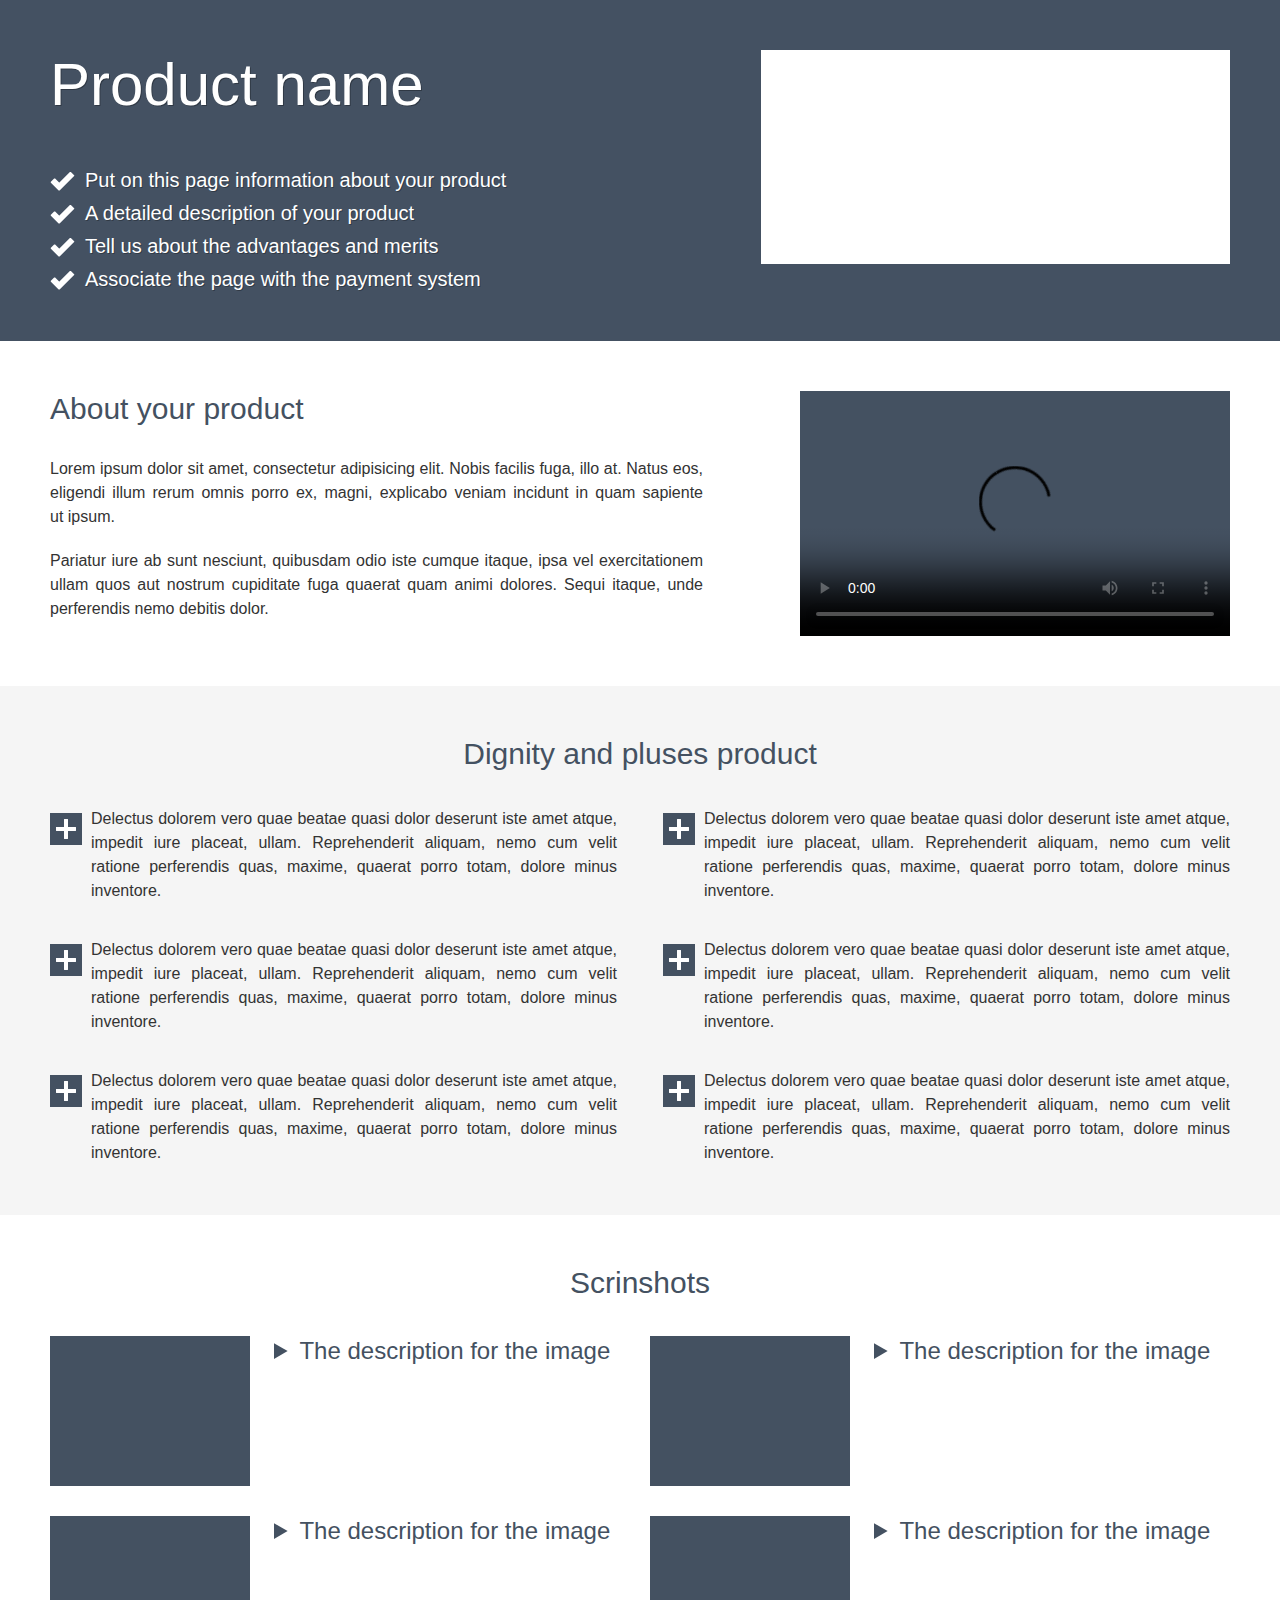
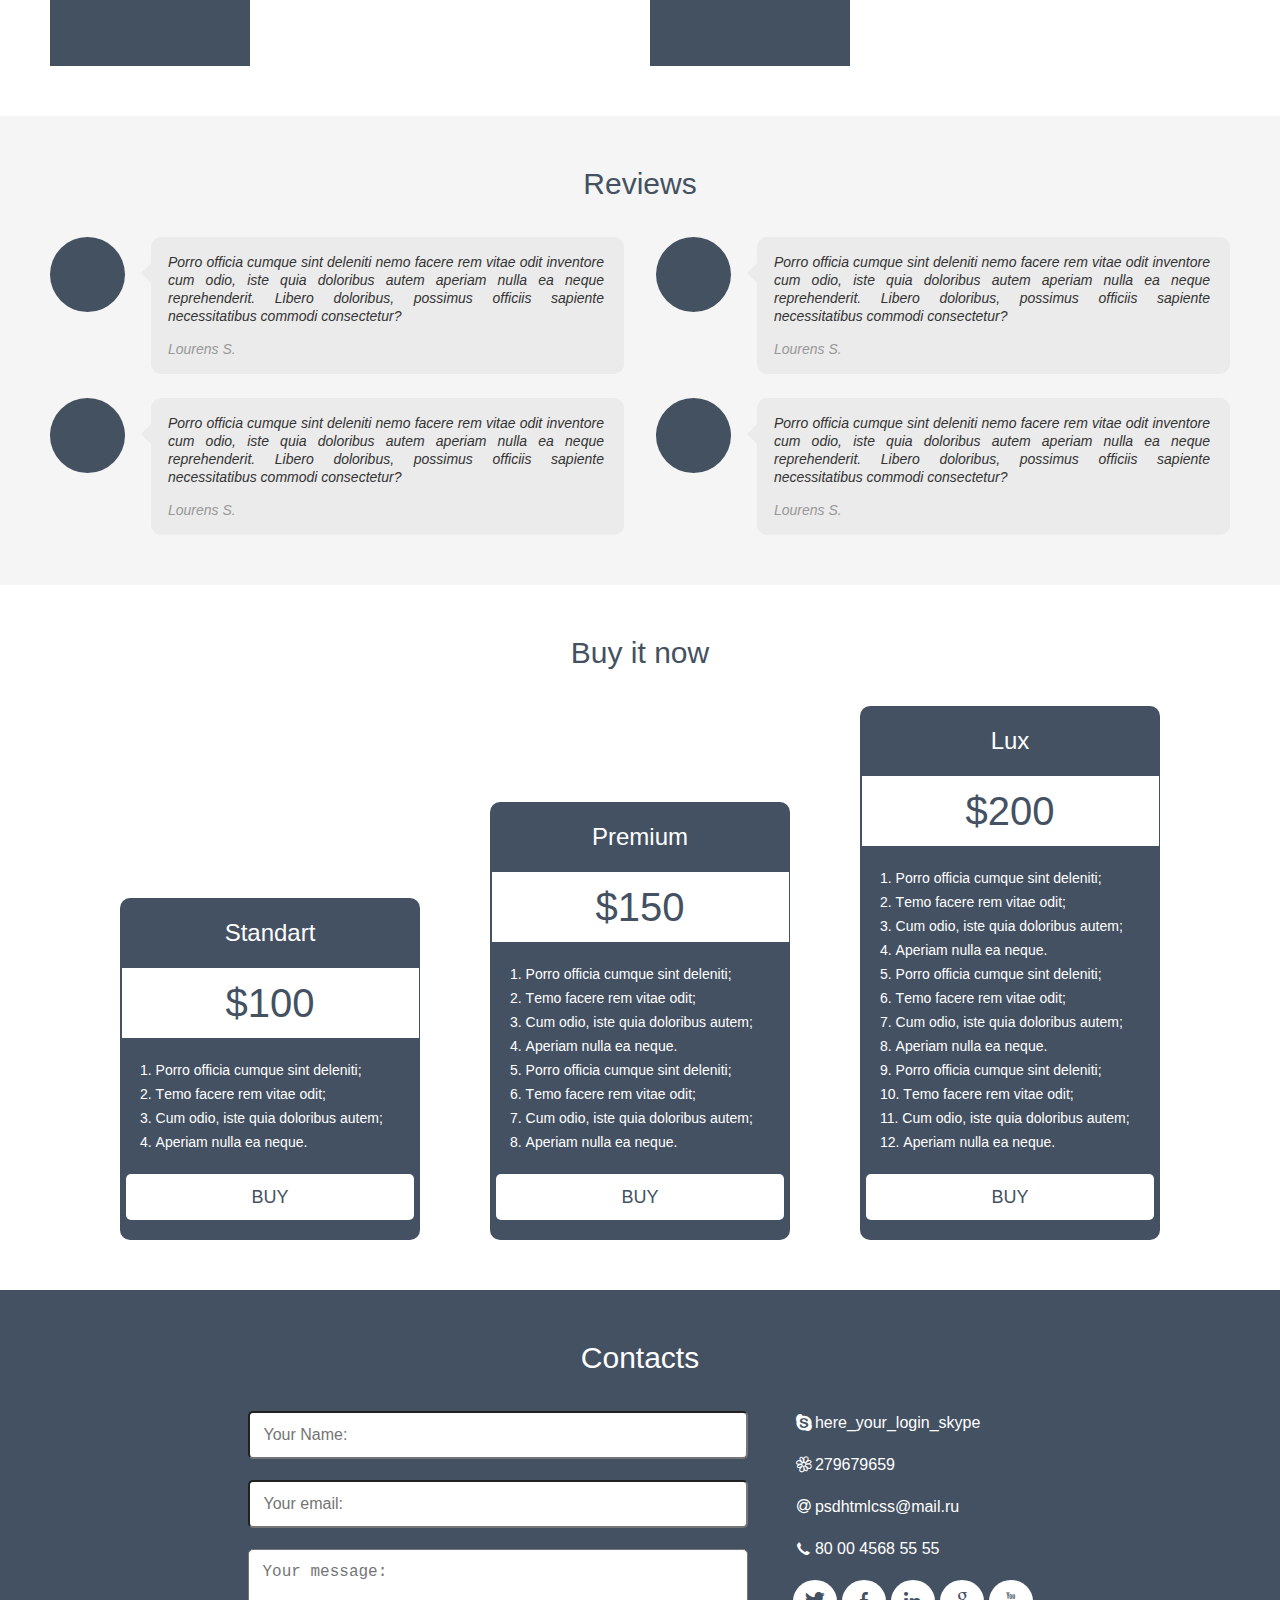
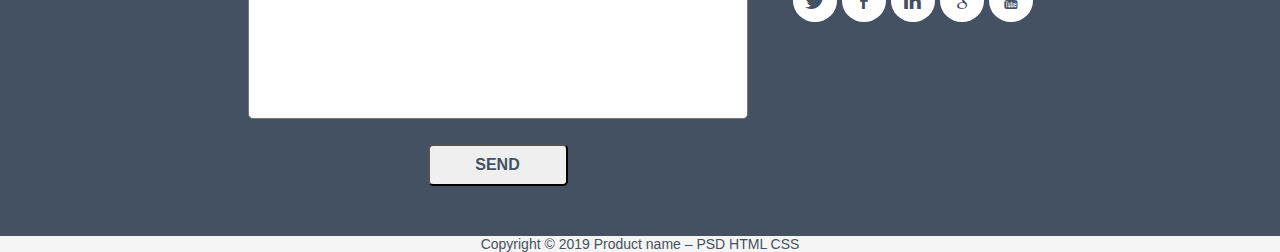
<file: practice1/index.html>
<!DOCTYPE html>
<html lang="en">

<head>
    <meta charset="UTF-8">
    <title>practice1</title>
    <link rel="stylesheet" href="css/style.css">
</head>

<body>
    <div class="container">
        <header class="main-header clearfix">
            <div class="main-header-wrapper">
                <span class="main-header-title">Product name</span>
                <ul class="main-header-list">
                    <li class="main-header-list-text">Put on this page information about your product</li>
                    <li class="main-header-list-text">A detailed description of your product</li>
                    <li class="main-header-list-text">Tell us about the advantages and merits</li>
                    <li class="main-header-list-text">Associate the page with the payment system</li>
                </ul>
            </div>
            <img src="img/header-img.jpg" alt="фото продукта" class="header-img" width="469" height="214">
        </header>
        <main class="content">
            <section class="about clearfix">
                <div class="about-product">
                    <h2 class="about-product-title">About your product</h2>
                    <p class="about-product-text">Lorem ipsum dolor sit amet, consectetur adipisicing elit. Nobis facilis fuga, illo&nbsp;at. Natus eos, eligendi illum rerum omnis porro&nbsp;ex, magni, explicabo veniam incidunt in&nbsp;quam sapiente ut&nbsp;ipsum.</p>
                    <p class="about-product-text">Pariatur iure ab&nbsp;sunt nesciunt, quibusdam odio iste cumque itaque, ipsa vel exercitationem ullam quos aut nostrum cupiditate fuga quaerat quam animi dolores. Sequi itaque, unde perferendis nemo debitis dolor.</p>
                </div>
                <video src="#" controls class="about-product-video" width="430" height="245" poster="img/video.jpg"></video>
            </section>
            <section class="dignity clearfix">
                <h2 class="name">Dignity and pluses product</h2>
                <ul class="dignity-list">
                    <li class="dignity-list-item">Delectus dolorem vero quae beatae quasi dolor deserunt iste amet atque, impedit iure placeat, ullam. Reprehenderit aliquam, nemo cum velit ratione perferendis quas, maxime, quaerat porro totam, dolore minus inventore.</li>
                    <li class="dignity-list-item">Delectus dolorem vero quae beatae quasi dolor deserunt iste amet atque, impedit iure placeat, ullam. Reprehenderit aliquam, nemo cum velit ratione perferendis quas, maxime, quaerat porro totam, dolore minus inventore.</li>
                    <li class="dignity-list-item">Delectus dolorem vero quae beatae quasi dolor deserunt iste amet atque, impedit iure placeat, ullam. Reprehenderit aliquam, nemo cum velit ratione perferendis quas, maxime, quaerat porro totam, dolore minus inventore.</li>
                    <li class="dignity-list-item">Delectus dolorem vero quae beatae quasi dolor deserunt iste amet atque, impedit iure placeat, ullam. Reprehenderit aliquam, nemo cum velit ratione perferendis quas, maxime, quaerat porro totam, dolore minus inventore.</li>
                    <li class="dignity-list-item">Delectus dolorem vero quae beatae quasi dolor deserunt iste amet atque, impedit iure placeat, ullam. Reprehenderit aliquam, nemo cum velit ratione perferendis quas, maxime, quaerat porro totam, dolore minus inventore.</li>
                    <li class="dignity-list-item">Delectus dolorem vero quae beatae quasi dolor deserunt iste amet atque, impedit iure placeat, ullam. Reprehenderit aliquam, nemo cum velit ratione perferendis quas, maxime, quaerat porro totam, dolore minus inventore.</li>
                </ul>
            </section>
            <section class="screenshot clearfix">
                <h2 class="name">Scrinshots</h2>
                <figure class="screenshot-desc clearfix">
                    <img src="img/screen-img1.jpg" alt="скриншот товара" class="screenshot-img" width="200" height="150">
                    <figcaption class="screenshot-text">
                        <details class="screenshot-details">
                            <summary class="screenshot-summary-title">The description for the image</summary>
                            <p class="screenshot-summary-text">Pariatur iure ab sunt nesciunt, quibusdam odio iste cumque itaque, ipsa vel exercitationem ullam quos aut nostrum cupiditate fuga quaerat quam animi dolores. Sequi itaque, unde perferendis nemo debitis dolor.</p>
                        </details>
                    </figcaption>
                </figure>
                <figure class="screenshot-desc">
                    <img src="img/screen-img2.jpg" alt="скриншот товара" class="screenshot-img" width="200" height="150">
                    <figcaption class="screenshot-text">
                        <details class="screenshot-details">
                            <summary class="screenshot-summary-title">The description for the image</summary>
                            <p class="screenshot-summary-text">
                                Lorem ipsum dolor sit amet, consectetur adipisicing elit. Nobis facilis fuga, illo at. Natus eos, eligendi illum rerum omnis porro ex, magni, explicabo veniam incidunt in quam sapiente ut ipsum.</p>
                        </details>
                    </figcaption>
                </figure>
                <figure class="screenshot-desc">
                    <img src="img/screen-img3.jpg" alt="скриншот товара" class="screenshot-img" width="200" height="150">
                    <figcaption class="screenshot-text">
                        <details class="screenshot-details">
                            <summary class="screenshot-summary-title">The description for the image</summary>
                            <p class="screenshot-summary-text"> Pariatur iure ab sunt nesciunt, quibusdam odio iste cumque itaque, ipsa vel exercitationem ullam quos aut nostrum cupiditate fuga quaerat quam animi dolores. Sequi itaque, unde perferendis nemo debitis dolor.</p>
                        </details>
                    </figcaption>
                </figure>
                <figure class="screenshot-desc">
                    <img src="img/screen-img4.jpg" alt="скриншот товара" class="screenshot-img" width="200" height="150">
                    <figcaption class="screenshot-text">
                        <details class="screenshot-details">
                            <summary class="screenshot-summary-title">The description for the image</summary>
                            <p class="screenshot-summary-text">Lorem ipsum dolor sit amet, consectetur adipisicing elit. Nobis facilis fuga, illo at. Natus eos, eligendi illum rerum omnis porro ex, magni, explicabo veniam incidunt in quam sapiente ut ipsum.</p>
                        </details>
                    </figcaption>
                </figure>
            </section>
            <section class="reviews clearfix">
                <h2 class="name reviews-name">Reviews</h2>
                <article class="reviews-comment">
                    <div class="reviews-avatar"></div>
                    <div class="reviews-back">
                        <p class="reviews-comment-text">Porro officia cumque sint deleniti nemo facere rem vitae odit inventore cum odio, iste quia doloribus autem aperiam nulla ea neque reprehenderit. Libero doloribus, possimus officiis sapiente necessitatibus commodi consectetur?</p>
                        <address class="reviews-adress">Lourens S.</address>
                    </div>
                </article>
                <article class="reviews-comment">
                    <div class="reviews-avatar"></div>
                    <div class="reviews-back">
                        <p class="reviews-comment-text">Porro officia cumque sint deleniti nemo facere rem vitae odit inventore cum odio, iste quia doloribus autem aperiam nulla ea neque reprehenderit. Libero doloribus, possimus officiis sapiente necessitatibus commodi consectetur?</p>
                        <address class="reviews-adress">Lourens S.</address>
                    </div>
                </article>
                <article class="reviews-comment">
                    <div class="reviews-avatar"></div>
                    <div class="reviews-back">
                        <p class="reviews-comment-text">Porro officia cumque sint deleniti nemo facere rem vitae odit inventore cum odio, iste quia doloribus autem aperiam nulla ea neque reprehenderit. Libero doloribus, possimus officiis sapiente necessitatibus commodi consectetur?</p>
                        <address class="reviews-adress">Lourens S.</address>
                    </div>
                </article>
                <article class="reviews-comment">
                    <div class="reviews-avatar"></div>
                    <div class="reviews-back">
                        <p class="reviews-comment-text">Porro officia cumque sint deleniti nemo facere rem vitae odit inventore cum odio, iste quia doloribus autem aperiam nulla ea neque reprehenderit. Libero doloribus, possimus officiis sapiente necessitatibus commodi consectetur?</p>
                        <address class="reviews-adress">Lourens S.</address>
                    </div>
                </article>
            </section>
            <section class="buy">
                <h2 class="name">Buy it now</h2>
                <div class="group-buy-card">
                    <div class="buy-card">
                        <span class="buy-card-name">Standart</span>
                        <span class="price">$100</span>
                        <ol class="list-buy">
                            <li class="list-buy-advant">Porro officia cumque sint deleniti; </li>
                            <li class="list-buy-advant">Тemo facere rem vitae odit;</li>
                            <li class="list-buy-advant">Cum odio, iste quia doloribus autem;</li>
                            <li class="list-buy-advant">Aperiam nulla ea neque.</li>
                        </ol>
                        <a href="#" class="button-buy">BUY</a>
                    </div>
                    <div class="buy-card">
                        <span class="buy-card-name">Premium</span>
                        <span class="price">$150</span>
                        <ol class="list-buy">
                            <li class="list-buy-advant">Porro officia cumque sint deleniti;</li>
                            <li class="list-buy-advant">Тemo facere rem vitae odit;</li>
                            <li class="list-buy-advant">Cum odio, iste quia doloribus autem;</li>
                            <li class="list-buy-advant">Aperiam nulla ea neque.</li>
                            <li class="list-buy-advant">Porro officia cumque sint deleniti; </li>
                            <li class="list-buy-advant">Тemo facere rem vitae odit;</li>
                            <li class="list-buy-advant">Cum odio, iste quia doloribus autem;</li>
                            <li class="list-buy-advant">Aperiam nulla ea neque.</li>
                        </ol>
                        <a href="#" class="button-buy">BUY</a>
                    </div>
                    <div class="buy-card">
                        <span class="buy-card-name">Lux</span>
                        <span class="price">$200</span>
                        <ol class="list-buy">
                            <li class="list-buy-advant">Porro officia cumque sint deleniti; </li>
                            <li class="list-buy-advant">Тemo facere rem vitae odit;</li>
                            <li class="list-buy-advant">Cum odio, iste quia doloribus autem;</li>
                            <li class="list-buy-advant">Aperiam nulla ea neque.</li>
                            <li class="list-buy-advant">Porro officia cumque sint deleniti; </li>
                            <li class="list-buy-advant">Тemo facere rem vitae odit;</li>
                            <li class="list-buy-advant">Cum odio, iste quia doloribus autem;</li>
                            <li class="list-buy-advant">Aperiam nulla ea neque.</li>
                            <li class="list-buy-advant">Porro officia cumque sint deleniti; </li>
                            <li class="list-buy-advant">Тemo facere rem vitae odit;</li>
                            <li class="list-buy-advant">Cum odio, iste quia doloribus autem;</li>
                            <li class="list-buy-advant">Aperiam nulla ea neque.</li>
                        </ol>
                        <a href="#" class="button-buy">buy</a>
                    </div>
                </div>
            </section>
        </main>
        <footer class="main-footer">
            <h2 class="footer-name">Contacts</h2>
            <form action="#" class="input-group">
                <input type="text" class="input input-your-name" placeholder="Your name:">
                <input type="email" class="input input-email" placeholder="Your email:">
                <textarea type="textarea" class="input input-textarea" placeholder="Your message:"></textarea>
                <input type="submit" class="input-button" value="Send">
            </form>
            <div class="our-contacts">
                <span class="our-contact our-contacts-skype">here_your_login_skype</span>
                <span class="our-contact our-contacts-icq">279679659</span>
                <span class="our-contact our-contacts-mail">psdhtmlcss@mail.ru</span>
                <span class="our-contact our-contacts-phone">80 00 4568 55 55</span>
                <div class="social-group">
                    <a href="#" class="our-contact-social our-contacts-twitter"></a>
                    <a href="#" class="our-contact-social our-contacts-facebook"></a>
                    <a href="#" class="our-contact-social our-contacts-in"></a>
                    <a href="#" class="our-contact-social our-contacts-google"></a>
                    <a href="#" class="our-contact-social our-contacts-youTube"></a>
                </div>
            </div>
            <div class="footer-bottom">
                <p class="footer-bottom-text">Copyright &copy; 2019 Product name &ndash; PSD HTML CSS</p>
            </div>
        </footer>
    </div>
</body>

</html>
</file>
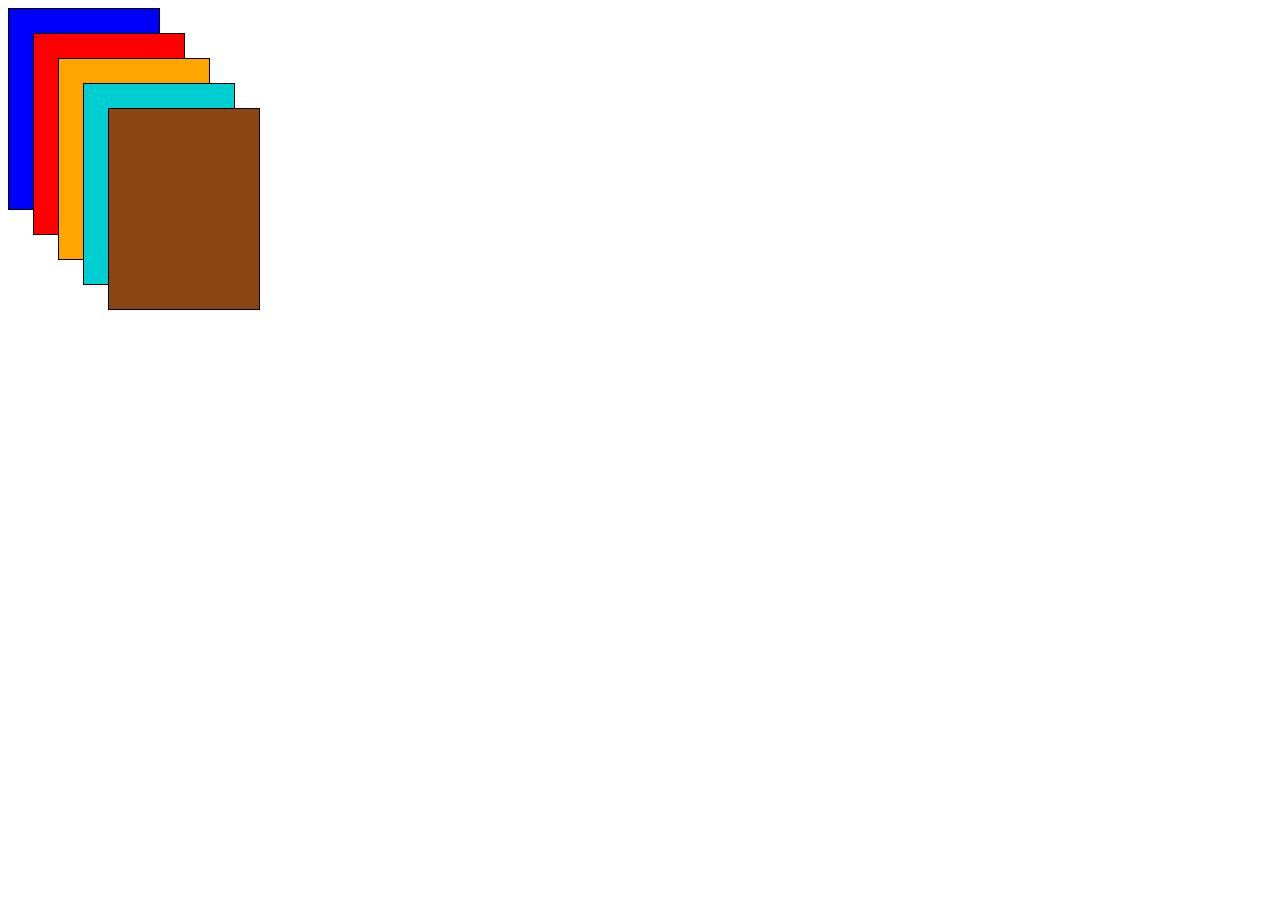
<file: practice2-additionally/index.html>
<!DOCTYPE html>
<html lang="en">
<head>
    <meta charset="UTF-8">
    <title>Document</title>
    <link rel="stylesheet" href="style.css">
</head>
<body>
    <div class="one"></div>
    <div class="two"></div>
    <div class="three"></div>
    <div class="four"></div>
    <div class="five"></div>
</body>
</html>
</file>
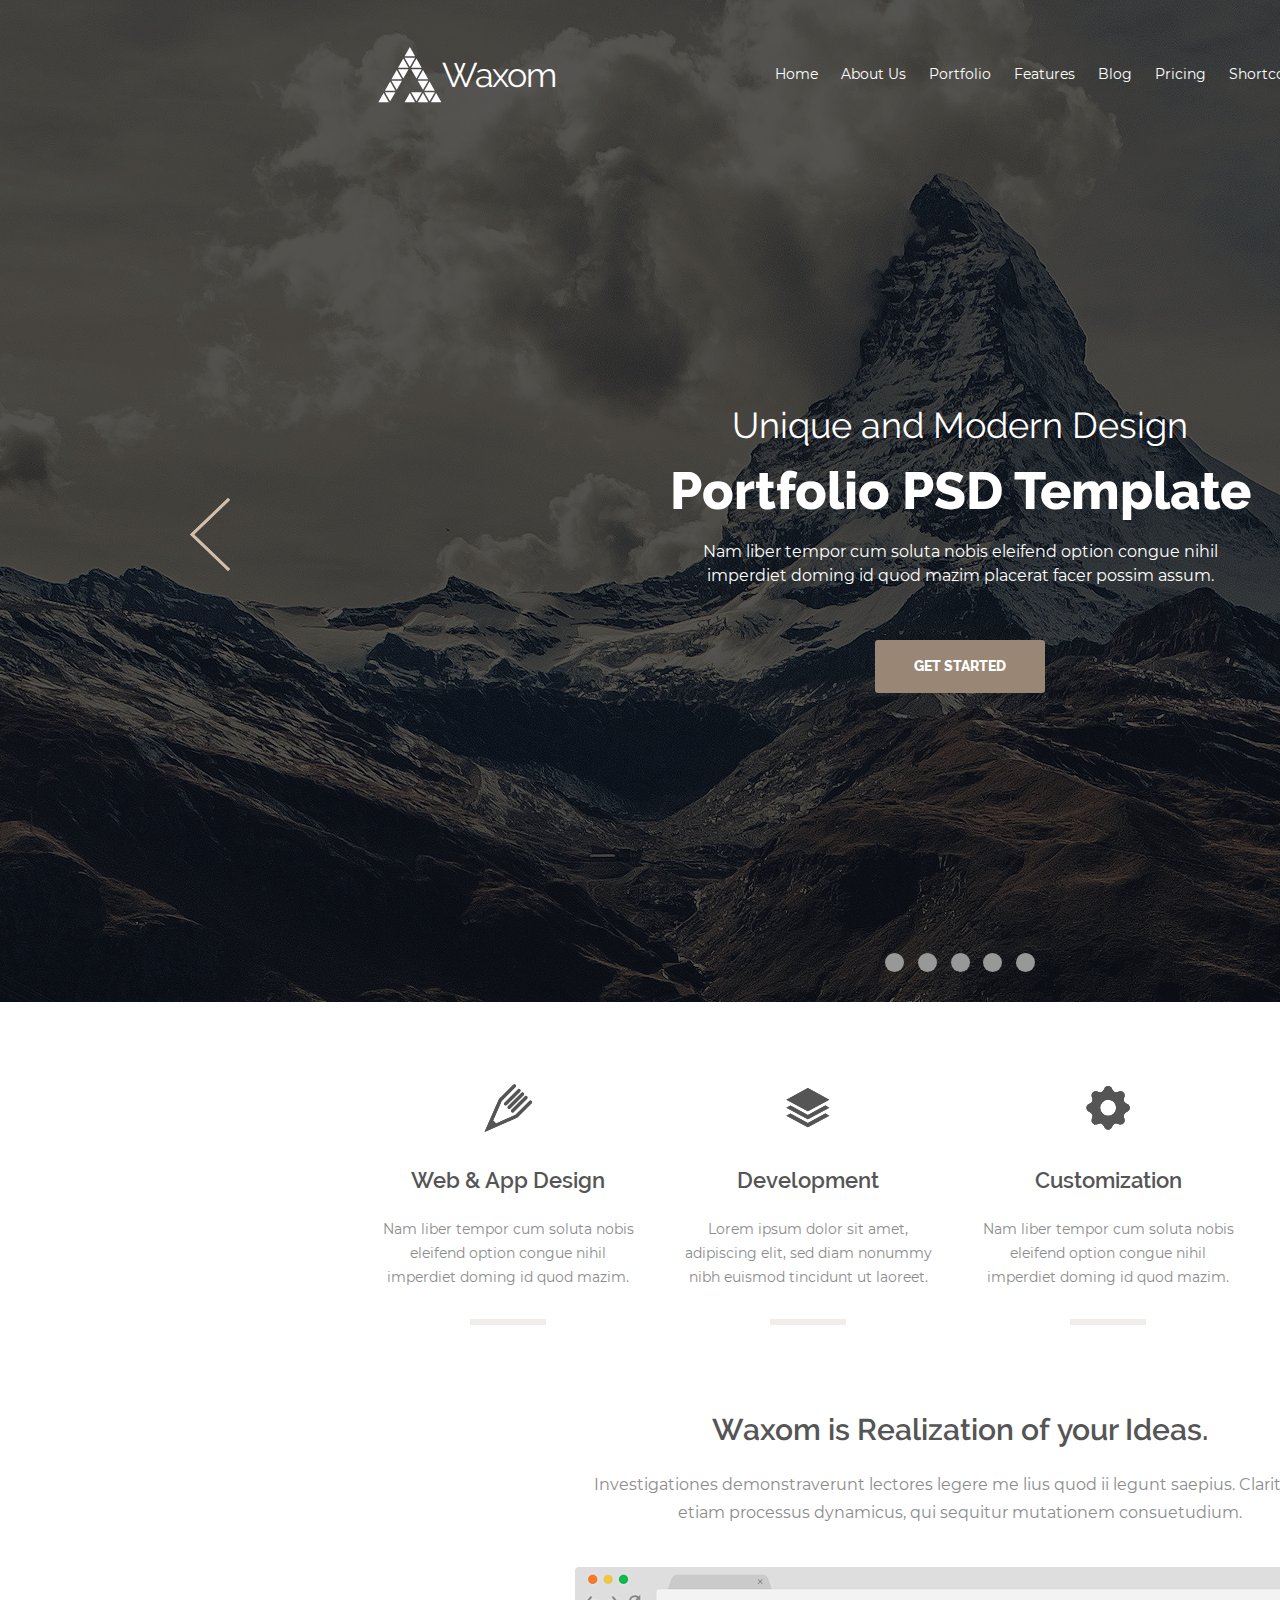
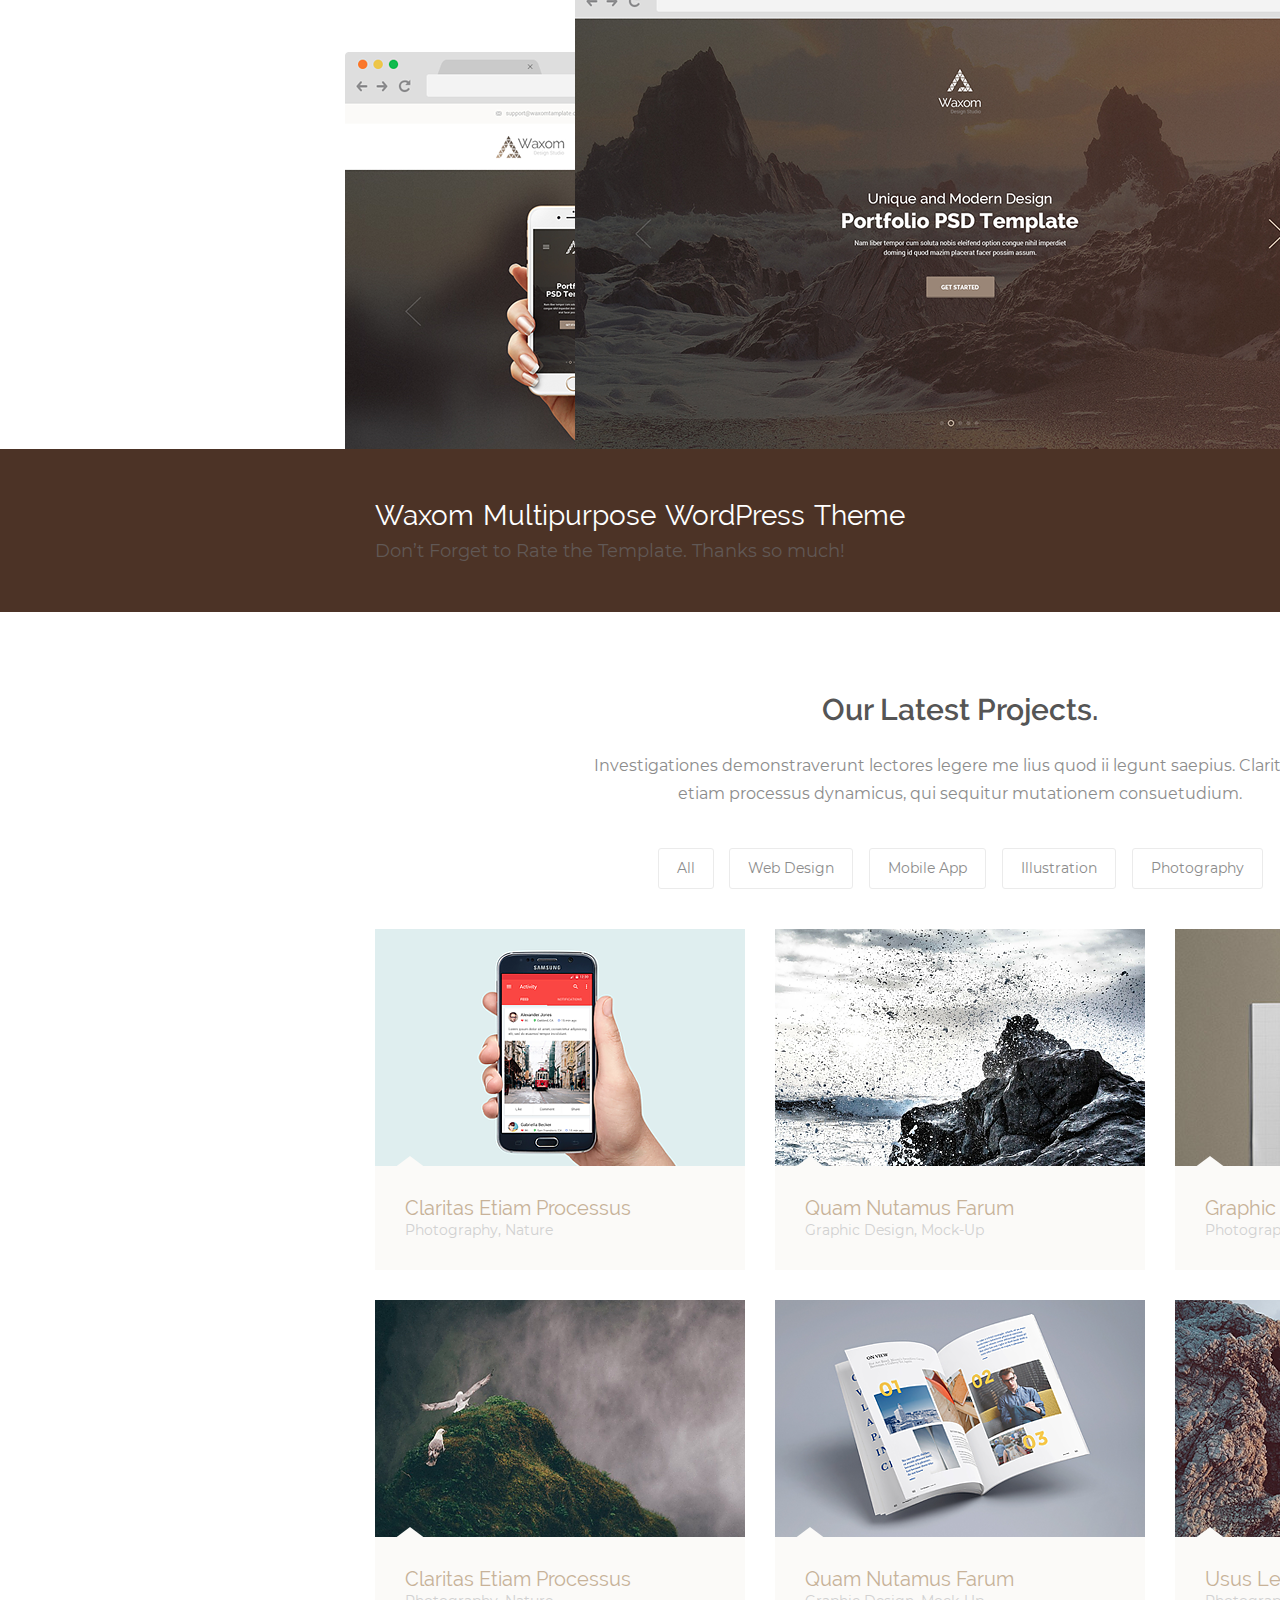
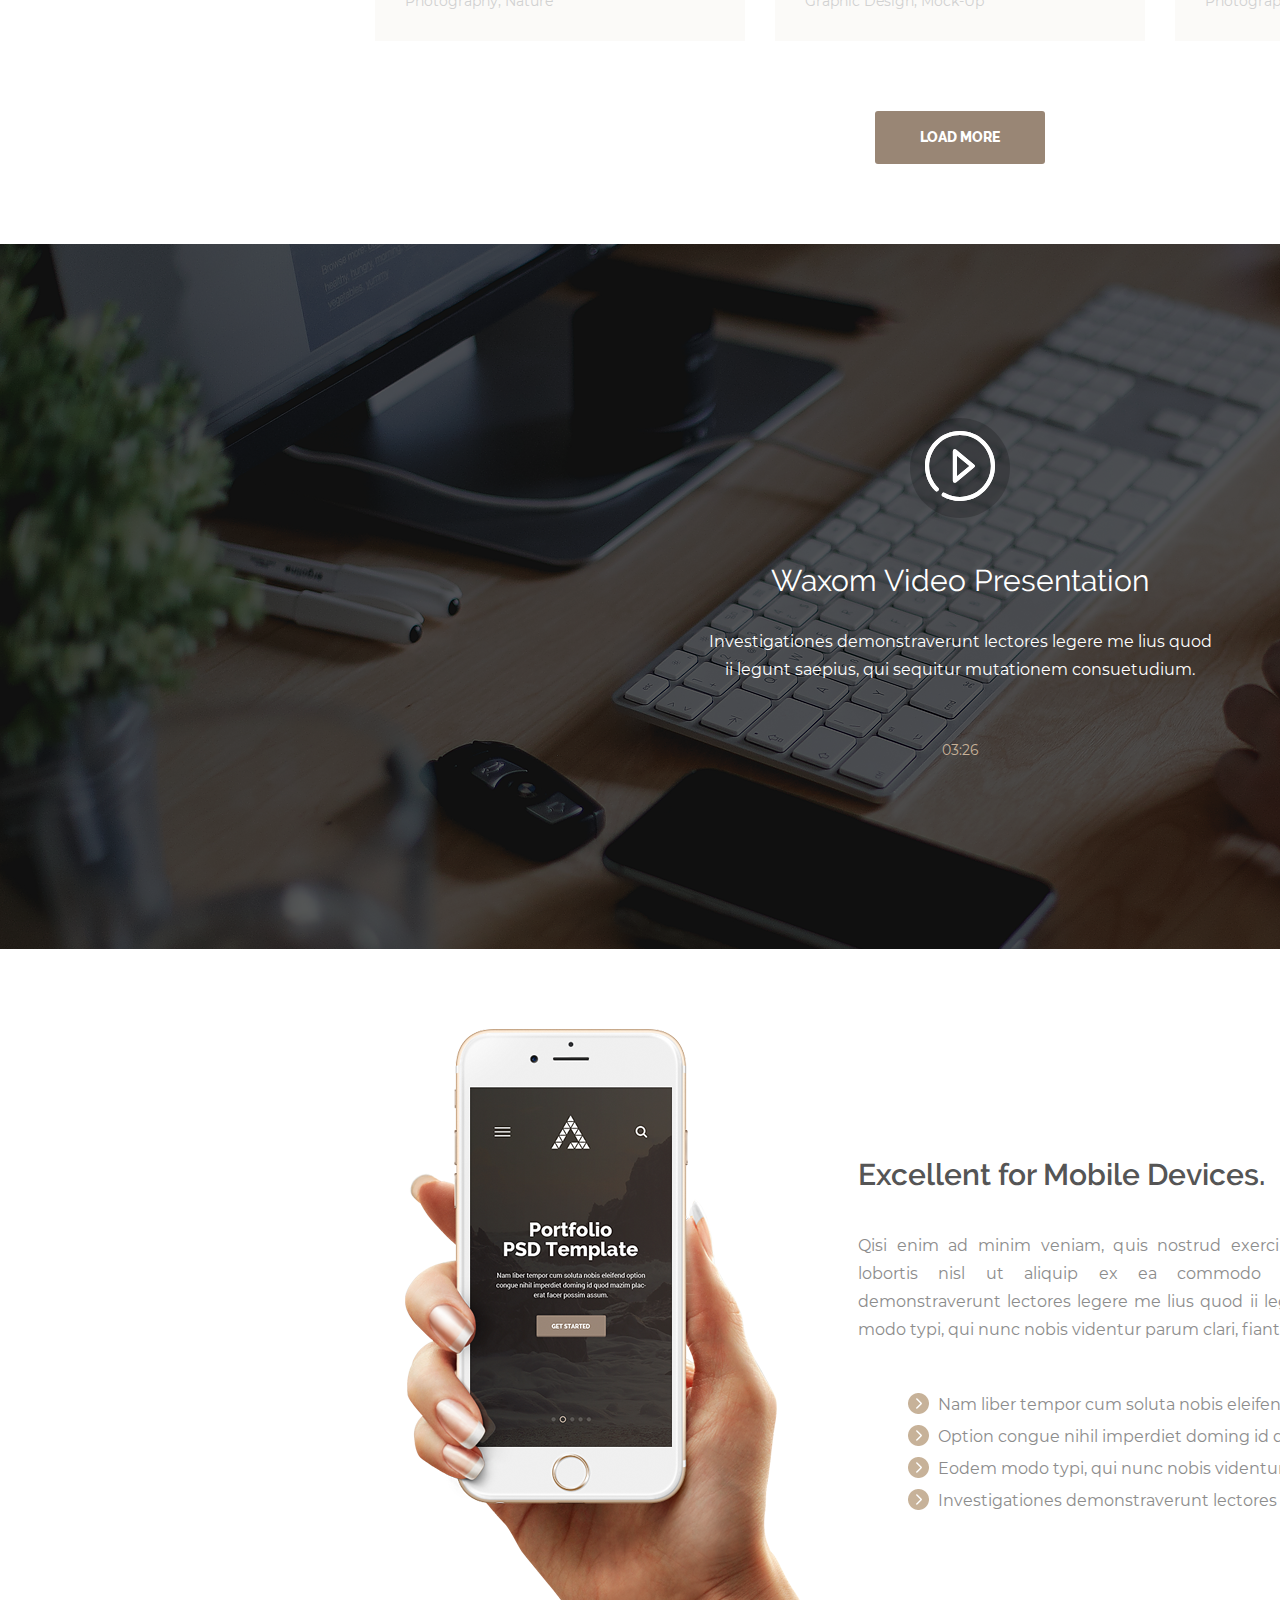
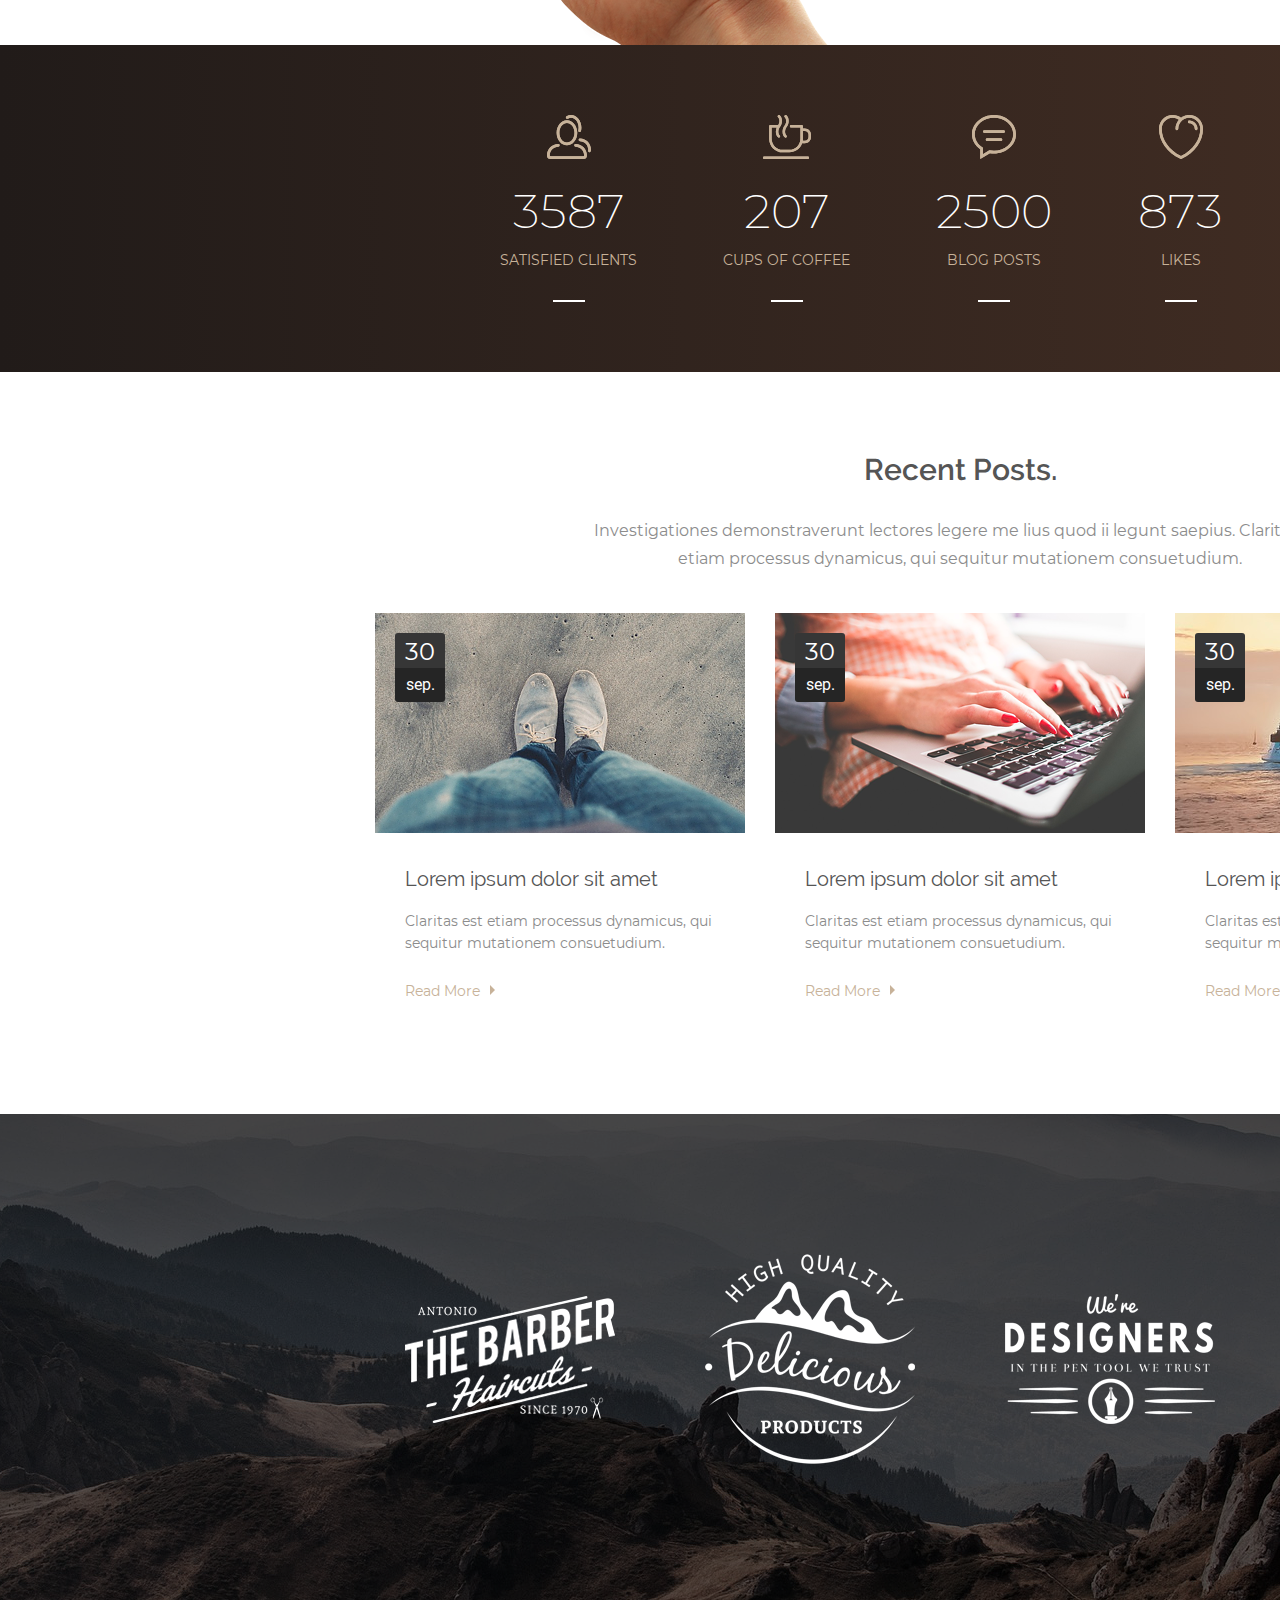
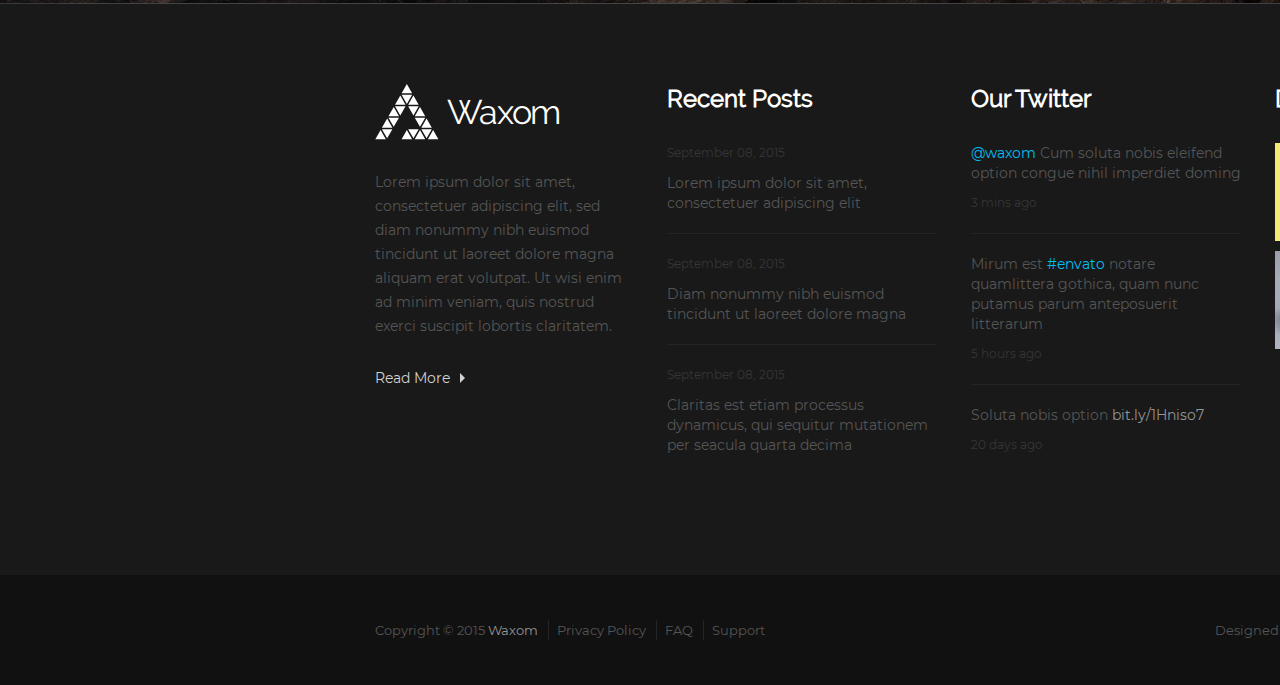
<file: practice3/index.html>
<!DOCTYPE html>
<html lang="en">
<head>
    <meta charset="UTF-8">
    <title>Document</title>
    <link rel="stylesheet" href="css/style.css">
</head>
<body>
    <main class="container">
        <header class="main-header">
            <div class="control-panel">
                <a href="index.html" class="logo">
                    <svg class="logo-icon" xmlns="http://www.w3.org/2000/svg" xmlns:xlink="http://www.w3.org/1999/xlink"
                        width="64" height="56">
                        <path
                            d="M52.873,55.128 L58.125,45.939 L63.377,55.128 L52.873,55.128 ZM46.303,45.172 L56.811,45.172 L51.557,54.359 L46.303,45.172 ZM51.557,34.451 L56.811,43.641 L46.303,43.641 L51.557,34.451 ZM39.738,33.686 L50.243,33.686 L44.990,42.874 L39.738,33.686 ZM44.990,22.967 L50.243,32.154 L39.738,32.154 L44.990,22.967 ZM33.168,22.202 L43.676,22.202 L38.422,31.390 L33.168,22.202 ZM38.422,11.480 L43.676,20.671 L33.168,20.671 L38.422,11.480 ZM26.600,10.713 L37.108,10.713 L31.854,19.905 L26.600,10.713 ZM31.854,-0.006 L37.108,9.184 L26.600,9.184 L31.854,-0.006 ZM20.032,20.671 L25.286,11.480 L30.540,20.671 L20.032,20.671 ZM13.465,32.154 L18.718,22.967 L23.971,32.154 L13.465,32.154 ZM6.897,43.641 L12.151,34.451 L17.404,43.641 L6.897,43.641 ZM0.331,55.128 L5.582,45.939 L10.836,55.128 L0.331,55.128 ZM17.404,45.172 L12.151,54.359 L6.897,45.172 L17.404,45.172 ZM23.971,33.686 L18.718,42.874 L13.465,33.686 L23.971,33.686 ZM30.540,22.202 L25.286,31.390 L20.032,22.202 L30.540,22.202 ZM37.108,55.128 L26.600,55.128 L31.854,45.939 L37.108,55.128 ZM43.676,45.172 L38.422,54.359 L33.168,45.172 L43.676,45.172 ZM50.243,55.128 L39.738,55.128 L44.990,45.939 L50.243,55.128 Z" />
                    </svg>
                    <h1 class="logo-name">waxom</h1>
                </a>
                <nav class="menu">
                    <ul class="menu-list">
                        <a href="#" class="menu-link">
                            <li class="menu-data">home</li>
                        </a>
                        <a href="#" class="menu-link">
                            <li class="menu-data">about&nbsp;us</li>
                        </a>
                        <a href="#" class="menu-link">
                            <li class="menu-data">portfolio</li>
                        </a>
                        <a href="#" class="menu-link">
                            <li class="menu-data">features</li>
                        </a>
                        <a href="#" class="menu-link">
                            <li class="menu-data">blog</li>
                        </a>
                        <a href="#" class="menu-link">
                            <li class="menu-data">pricing</li>
                        </a>
                        <a href="#" class="menu-link">
                            <li class="menu-data">shortcodes</li>
                        </a>
                        <a href="#" class="menu-link">
                            <li class="menu-data">contact</li>
                        </a>
                    </ul>
                    <button class="button-cart">
                        <svg class="icon-cart" xmlns="http://www.w3.org/2000/svg"
                            xmlns:xlink="http://www.w3.org/1999/xlink" width="25" height="24">
                            <path
                                d="M14.995,2.999 L13.496,2.999 C13.496,1.342 11.483,-0.002 8.999,-0.002 C6.514,-0.002 4.501,1.342 4.501,2.999 L3.002,2.999 C1.346,2.999 0.003,4.341 0.003,5.997 L0.003,20.995 C0.003,22.651 1.346,23.994 3.002,23.994 L14.995,23.994 C16.652,23.994 17.994,22.651 17.994,20.995 L17.994,5.997 C17.994,4.341 16.652,2.999 14.995,2.999 ZM8.999,1.498 C10.655,1.498 11.997,1.962 11.997,2.999 L6.000,2.999 C6.000,1.962 7.343,1.498 8.999,1.498 ZM16.495,20.995 C16.495,21.823 15.824,22.494 14.995,22.494 L3.002,22.494 C2.174,22.494 1.502,21.823 1.502,20.995 L1.502,19.495 L16.495,19.495 L16.495,20.995 ZM16.495,17.995 L1.502,17.995 L1.502,5.997 C1.502,5.169 2.174,4.497 3.002,4.497 L4.501,4.497 L4.501,8.998 L6.000,8.998 L6.000,4.497 L11.997,4.497 L11.997,8.998 L13.496,8.998 L13.496,4.497 L14.995,4.497 C15.824,4.497 16.495,5.169 16.495,5.997 L16.495,17.995 Z" />
                        </svg>
                    </button>
                    <form action="#" class="search-form">
                        <input type="search" class="search-input">
                    </form>
                </nav>
            </div>
            <section class="slide">
                <a href="#">
                    <svg class="left-button" xmlns="http://www.w3.org/2000/svg" width="40" height="73"
                        viewBox="0 0 40 73">
                        <path d="M38.026 72.98L.005 36.497 38.026.018l1.969 2.004L4.066 36.498l35.929 34.479z" />
                        <path d="M38.026 72.98L.005 36.497 38.026.018l1.969 2.004L4.066 36.498l35.929 34.479z" />
                    </svg>
                </a>
                <a href="#">
                    <svg class="right-button" xmlns="http://www.w3.org/2000/svg" width="40" height="73"
                        viewBox="0 0 40 73">
                        <path d="M1.974 72.98l38.021-36.482L1.974.018.004 2.022l35.93 34.476L.004 70.977z" />
                        <path d="M1.974 72.98l38.021-36.482L1.974.018.004 2.022l35.93 34.476L.004 70.977z" />
                    </svg>
                </a>
                <h2 class="slide-name">Unique and Modern Design</h2>
                <h1 class="slide-title">Portfolio PSD Template</h1>
                <p class="slide-text">Nam liber tempor cum soluta nobis eleifend option congue nihil imperdiet doming id
                    quod mazim placerat facer possim assum.</p>
                <a href="#" class="get-started">get started</a>
            </section>
            <div class="pagination">
                <a href="#" class="circle"></a>
                <a href="#" class="circle"></a>
                <a href="#" class="circle"></a>
                <a href="#" class="circle"></a>
                <a href="#" class="circle"></a>
            </div>
        </header>
        <body class="main-body">
            <section class="services">
                <div class="services-cart">
                    <button class="services-button">
                        <svg class="services-icon" xmlns="http://www.w3.org/2000/svg" width="49" height="50"
                            viewBox="0 0 49 49">
                            <path
                                d="M47.668 19.717L33.402 33.985.534 48.463l14.477-32.872L29.279 1.327a1.589 1.589 0 1 1 2.248 2.249L17.683 17.422 9.107 36.888l2.999 2.999 19.467-8.573L45.42 17.47a1.587 1.587 0 0 1 2.248 0c.621.62.621 1.63 0 2.247zm-20.173 6.5l13.332-13.332a1.585 1.585 0 0 1 2.25 0c.623.62.623 1.625 0 2.249L29.745 28.466a1.594 1.594 0 0 1-2.25 0 1.593 1.593 0 0 1 0-2.25zm-3.48-3.482L37.348 9.403a1.59 1.59 0 1 1 2.25 2.25L26.265 24.985a1.592 1.592 0 0 1-2.25-2.25zm-3.48-3.482l13.332-13.33a1.586 1.586 0 0 1 2.25 0c.622.62.622 1.625 0 2.25l-13.333 13.33c-.31.31-.719.465-1.125.465s-.814-.154-1.125-.466a1.591 1.591 0 0 1 0-2.249z" />
                            <path
                                d="M47.668 19.717L33.402 33.985.534 48.463l14.477-32.872L29.279 1.327a1.589 1.589 0 1 1 2.248 2.249L17.683 17.422 9.107 36.888l2.999 2.999 19.467-8.573L45.42 17.47a1.587 1.587 0 0 1 2.248 0c.621.62.621 1.63 0 2.247zm-20.173 6.5l13.332-13.332a1.585 1.585 0 0 1 2.25 0c.623.62.623 1.625 0 2.249L29.745 28.466a1.594 1.594 0 0 1-2.25 0 1.593 1.593 0 0 1 0-2.25zm-3.48-3.482L37.348 9.403a1.59 1.59 0 1 1 2.25 2.25L26.265 24.985a1.592 1.592 0 0 1-2.25-2.25zm-3.48-3.482l13.332-13.33a1.586 1.586 0 0 1 2.25 0c.622.62.622 1.625 0 2.25l-13.333 13.33c-.31.31-.719.465-1.125.465s-.814-.154-1.125-.466a1.591 1.591 0 0 1 0-2.249z" />
                        </svg>
                    </button>
                    <h2 class="services-title">Web &amp;&nbsp;App Design</h2>
                    <p class="services-text">Nam liber tempor cum soluta nobis eleifend option congue nihil imperdiet
                        doming id&nbsp;quod mazim.</p>
                </div>
                <div class="services-cart">
                    <button class="services-button">
                        <svg class="services-icon" xmlns="http://www.w3.org/2000/svg" width="44" height="50"
                            viewBox="0 0 44 40">
                            <path
                                d="M43.287 11.666L21.851 23.227.414 11.666 21.85.106zm-3.985 5.882l3.985 2.149-21.436 11.556L.414 19.697l3.985-2.15 17.452 9.41zm0 8.025l3.985 2.148-21.436 11.562L.414 27.721l3.985-2.148 17.452 9.412z" />
                            <path
                                d="M43.287 11.666L21.851 23.227.414 11.666 21.85.106zm-3.985 5.882l3.985 2.149-21.436 11.556L.414 19.697l3.985-2.15 17.452 9.41zm0 8.025l3.985 2.148-21.436 11.562L.414 27.721l3.985-2.148 17.452 9.412z" />
                        </svg>
                    </button>
                    <h2 class="services-title">Development</h2>
                    <p class="services-text">Lorem ipsum dolor sit amet, adipiscing elit, sed diam nonummy nibh euismod
                        tincidunt ut&nbsp;laoreet.</p>
                </div>
                <div class="services-cart">
                    <button class="services-button">
                        <svg class="services-icon" xmlns="http://www.w3.org/2000/svg" width="44" height="50"
                            viewBox="0 0 44 44">
                            <path
                                d="M41.322 25.71c-1.44.513-2.837 1.762-3.243 2.743-.406.98-.298 2.85.357 4.23.656 1.379.259 3.427-.886 4.572-1.146 1.147-3.194 1.544-4.573.887-1.38-.656-3.252-.764-4.233-.356-.98.41-2.227 1.808-2.739 3.246-.512 1.436-2.241 2.601-3.861 2.601s-3.35-1.165-3.862-2.6c-.512-1.439-1.759-2.837-2.74-3.244-.982-.408-2.852-.303-4.232.353-1.38.657-3.427.26-4.573-.887-1.145-1.145-1.542-3.193-.886-4.572s.763-3.249.355-4.23c-.408-.979-1.8-2.23-3.24-2.742C1.526 25.199.36 23.47.36 21.85c0-1.62 1.166-3.35 2.606-3.857 1.44-.51 2.83-1.761 3.238-2.743.407-.984.303-2.853-.353-4.233-.656-1.38-.26-3.426.886-4.574 1.146-1.146 3.195-1.541 4.573-.885 1.38.656 3.25.764 4.231.357.981-.406 2.23-1.803 2.741-3.242.512-1.439 2.241-2.606 3.862-2.606 1.62 0 3.35 1.167 3.861 2.606.512 1.44 1.76 2.837 2.74 3.242.982.407 2.852.3 4.232-.357 1.38-.656 3.427-.261 4.573.885 1.145 1.148 1.542 3.195.886 4.574-.655 1.379-.76 3.252-.355 4.234.406.984 1.8 2.232 3.24 2.742 1.44.508 2.606 2.237 2.606 3.857s-1.166 3.349-2.605 3.86zM30.128 21.86c0-4.419-3.574-7.994-7.984-7.994a7.988 7.988 0 0 0-7.994 7.994 7.984 7.984 0 0 0 7.994 7.983 7.981 7.981 0 0 0 7.984-7.983z" />
                            <path
                                d="M41.322 25.71c-1.44.513-2.837 1.762-3.243 2.743-.406.98-.298 2.85.357 4.23.656 1.379.259 3.427-.886 4.572-1.146 1.147-3.194 1.544-4.573.887-1.38-.656-3.252-.764-4.233-.356-.98.41-2.227 1.808-2.739 3.246-.512 1.436-2.241 2.601-3.861 2.601s-3.35-1.165-3.862-2.6c-.512-1.439-1.759-2.837-2.74-3.244-.982-.408-2.852-.303-4.232.353-1.38.657-3.427.26-4.573-.887-1.145-1.145-1.542-3.193-.886-4.572s.763-3.249.355-4.23c-.408-.979-1.8-2.23-3.24-2.742C1.526 25.199.36 23.47.36 21.85c0-1.62 1.166-3.35 2.606-3.857 1.44-.51 2.83-1.761 3.238-2.743.407-.984.303-2.853-.353-4.233-.656-1.38-.26-3.426.886-4.574 1.146-1.146 3.195-1.541 4.573-.885 1.38.656 3.25.764 4.231.357.981-.406 2.23-1.803 2.741-3.242.512-1.439 2.241-2.606 3.862-2.606 1.62 0 3.35 1.167 3.861 2.606.512 1.44 1.76 2.837 2.74 3.242.982.407 2.852.3 4.232-.357 1.38-.656 3.427-.261 4.573.885 1.145 1.148 1.542 3.195.886 4.574-.655 1.379-.76 3.252-.355 4.234.406.984 1.8 2.232 3.24 2.742 1.44.508 2.606 2.237 2.606 3.857s-1.166 3.349-2.605 3.86zM30.128 21.86c0-4.419-3.574-7.994-7.984-7.994a7.988 7.988 0 0 0-7.994 7.994 7.984 7.984 0 0 0 7.994 7.983 7.981 7.981 0 0 0 7.984-7.983z" />
                        </svg>
                    </button>
                    <h2 class="services-title">Customization</h2>
                    <p class="services-text">Nam liber tempor cum soluta nobis eleifend option congue nihil imperdiet
                        doming id&nbsp;quod mazim.</p>
                </div>
                <div class="services-cart">
                    <button class="services-button">
                        <svg class="services-icon" xmlns="http://www.w3.org/2000/svg" width="52" height="50"
                            viewBox="0 0 52 36">
                            <path
                                d="M.738 30.147V7.983c0-1.364 1.105-2.482 2.458-2.48h10.816V4.057c0-.995.382-1.923 1.082-2.628A3.64 3.64 0 0 1 17.7.335h6.29c2.029 0 3.684 1.667 3.684 3.723V5.5H38.49c1.35 0 2.458 1.118 2.458 2.482v1.654H14.742c-2.267 0-4.74 1.55-5.742 3.608zM16.47 5.502h8.747V4.058c0-.688-.55-1.243-1.228-1.243h-6.29c-.327 0-.636.13-.867.368a1.25 1.25 0 0 0-.362.875zm25.451 28.26c-.595 1.222-2.192 2.222-3.543 2.222H3.08c-1.35 0-1.968-1.002-1.369-2.221l9.492-19.422c.593-1.223 2.189-2.226 3.539-2.226H50.04c1.354 0 1.969 1.003 1.371 2.226z" />
                            <path
                                d="M.738 30.147V7.983c0-1.364 1.105-2.482 2.458-2.48h10.816V4.057c0-.995.382-1.923 1.082-2.628A3.64 3.64 0 0 1 17.7.335h6.29c2.029 0 3.684 1.667 3.684 3.723V5.5H38.49c1.35 0 2.458 1.118 2.458 2.482v1.654H14.742c-2.267 0-4.74 1.55-5.742 3.608zM16.47 5.502h8.747V4.058c0-.688-.55-1.243-1.228-1.243h-6.29c-.327 0-.636.13-.867.368a1.25 1.25 0 0 0-.362.875zm25.451 28.26c-.595 1.222-2.192 2.222-3.543 2.222H3.08c-1.35 0-1.968-1.002-1.369-2.221l9.492-19.422c.593-1.223 2.189-2.226 3.539-2.226H50.04c1.354 0 1.969 1.003 1.371 2.226z" />
                        </svg>
                    </button>
                    <h2 class="services-title">Marketing</h2>
                    <p class="services-text">Nam liber tempor cum soluta nobis eleifend option congue nihil imperdiet
                        doming id&nbsp;quod mazim.</p>
                </div>
            </section>
            <section class="realization">
                <h2 class="realization-title">Waxom is&nbsp;Realization of&nbsp;your Ideas.</h2>
                <p class="realization-text">Investigationes demonstraverunt lectores legere me&nbsp;lius quod
                    ii&nbsp;legunt
                    saepius. Claritas est etiam processus dynamicus, qui sequitur mutationem consuetudium.</p>
                <img src="img/browser-left.png" alt="окно браузера слева" class="realization-img1" width="770"
                    height="400">
                <img src="img/browser-center.png" alt="окно браузера по середине" class="realization-img2" width="770"
                    height="482">
                <img src="img/browser-right.png" alt="окно браузера справа" class="realization-img3" width="770"
                    height="400">
            </section>
            <aside class="purchase">
                <section class="purchase-block">
                    <div class="purchase-list">
                        <a href="#" class="purchase-link">Waxom</a>
                        <a href="#" class="purchase-link">Multipurpose</a>
                        <a href="#" class="purchase-link">WordPress</a>
                        <a href="#" class="purchase-link">Theme</a>
                    </div>
                    <p class="purchase-text">Don&rsquo;t Forget to&nbsp;Rate the Template. Thanks so&nbsp;much!</p>
                </section>
                <a href="#" class="purchase-now">Purchase Now</a>
            </aside>
            <section class="latest">
                <div class="latest-head">
                    <h2 class="latest-head-name">Our Latest Projects.</h2>
                    <p class="latest-head-text">Investigationes demonstraverunt lectores legere me&nbsp;lius quod
                        ii&nbsp;legunt
                        saepius. Claritas est etiam processus dynamicus, qui sequitur mutationem consuetudium.</p>
                    <div class="latest-head-list">
                        <a href="#" class="latest-head-link">all</a>
                        <a href="#" class="latest-head-link">web design</a>
                        <a href="#" class="latest-head-link">mobile app</a>
                        <a href="#" class="latest-head-link">illustration</a>
                        <a href="#" class="latest-head-link">photography</a>
                    </div>
                </div>
                <div class="latest-article">
                    <article class="latest-project">
                        <img src="img/photo1.png" alt="Проект 1" class="latest-project-image" width="370" height="237">
                        <div class="image-wrapper">
                            <span class="image-wrapper-title">Claritas Etiam Processus</span>
                            <span class="image-wrapper-txt">Photography, Nature</span>
                        </div>
                        <button class="latest-btn-link">
                            <svg class="latest-svg-link" xmlns="http://www.w3.org/2000/svg" width="26" height="26"
                                viewBox="0 0 26 26">
                                <path
                                    d="M23.5 11.242l-1.927 1.928-3.187 3.189c-.153.17-.34.324-.511.46a6.24 6.24 0 0 1-6.153.905 6.038 6.038 0 0 1-2.08-1.365l2.642-2.644a2.446 2.446 0 0 0 3.46 0l2.028-2.029L20.857 8.6a2.447 2.447 0 1 0-3.46-3.462l-2.454 2.456a7.068 7.068 0 0 0-4.908-.376l4.72-4.723c2.404-2.405 6.341-2.405 8.744 0 2.42 2.42 2.42 6.343 0 8.748zm-7.654 7.607l-4.618 4.672c-2.403 2.406-6.34 2.406-8.744 0-2.403-2.404-2.403-6.343 0-8.747l5.113-5.118c.068-.067.154-.153.239-.221a6.191 6.191 0 0 1 6.426-1.142c.75.29 1.465.75 2.079 1.363l-2.642 2.645a2.446 2.446 0 0 0-3.46 0l-5.113 5.115a2.447 2.447 0 1 0 3.46 3.463l2.352-2.355c2.011.803 2.557.87 4.908.325z" />
                                <path
                                    d="M23.5 11.242l-1.927 1.928-3.187 3.189c-.153.17-.34.324-.511.46a6.24 6.24 0 0 1-6.153.905 6.038 6.038 0 0 1-2.08-1.365l2.642-2.644a2.446 2.446 0 0 0 3.46 0l2.028-2.029L20.857 8.6a2.447 2.447 0 1 0-3.46-3.462l-2.454 2.456a7.068 7.068 0 0 0-4.908-.376l4.72-4.723c2.404-2.405 6.341-2.405 8.744 0 2.42 2.42 2.42 6.343 0 8.748zm-7.654 7.607l-4.618 4.672c-2.403 2.406-6.34 2.406-8.744 0-2.403-2.404-2.403-6.343 0-8.747l5.113-5.118c.068-.067.154-.153.239-.221a6.191 6.191 0 0 1 6.426-1.142c.75.29 1.465.75 2.079 1.363l-2.642 2.645a2.446 2.446 0 0 0-3.46 0l-5.113 5.115a2.447 2.447 0 1 0 3.46 3.463l2.352-2.355c2.011.803 2.557.87 4.908.325z" />
                            </svg>
                        </button>
                        <button class="latest-btn-search">
                            <svg class="latest-svg-search" xmlns="http://www.w3.org/2000/svg" width="26" height="25"
                                viewBox="0 0 26 25">
                                <path
                                    d="M17.417 7.847c.318.644.047 1.42-.607 1.734-.185.087-.381.13-.576.13-.487 0-.954-.267-1.182-.728a4.147 4.147 0 0 0-3.748-2.31c-.726 0-1.315-.579-1.315-1.296 0-.714.589-1.295 1.315-1.295 2.62 0 4.964 1.443 6.113 3.765zm8.04 16.325a1.647 1.647 0 0 1-1.164.474 1.65 1.65 0 0 1-1.163-.474L18.795 19.9a11.218 11.218 0 0 1-6.836 2.317C5.793 22.218.777 17.276.777 11.202S5.793.186 11.96.186 23.14 5.128 23.14 11.202c0 2.37-.77 4.562-2.068 6.361l4.383 4.318a1.602 1.602 0 0 1 0 2.29zM11.96 19.627c2.104 0 4.03-.756 5.521-2.003.46-.384.874-.819 1.243-1.288a8.288 8.288 0 0 0 1.786-5.134c0-4.645-3.836-8.424-8.55-8.424-4.715 0-8.551 3.78-8.551 8.424 0 4.645 3.836 8.424 8.55 8.425z" />
                                <path
                                    d="M17.417 7.847c.318.644.047 1.42-.607 1.734-.185.087-.381.13-.576.13-.487 0-.954-.267-1.182-.728a4.147 4.147 0 0 0-3.748-2.31c-.726 0-1.315-.579-1.315-1.296 0-.714.589-1.295 1.315-1.295 2.62 0 4.964 1.443 6.113 3.765zm8.04 16.325a1.647 1.647 0 0 1-1.164.474 1.65 1.65 0 0 1-1.163-.474L18.795 19.9a11.218 11.218 0 0 1-6.836 2.317C5.793 22.218.777 17.276.777 11.202S5.793.186 11.96.186 23.14 5.128 23.14 11.202c0 2.37-.77 4.562-2.068 6.361l4.383 4.318a1.602 1.602 0 0 1 0 2.29zM11.96 19.627c2.104 0 4.03-.756 5.521-2.003.46-.384.874-.819 1.243-1.288a8.288 8.288 0 0 0 1.786-5.134c0-4.645-3.836-8.424-8.55-8.424-4.715 0-8.551 3.78-8.551 8.424 0 4.645 3.836 8.424 8.55 8.425z" />
                            </svg>
                        </button>
                    </article>
                    <article class="latest-project">
                        <img src="img/photo2.png" alt="Проект 2" class="latest-project-image" width="370" height="237">
                        <div class="image-wrapper">
                            <span class="image-wrapper-title">Quam Nutamus Farum</span>
                            <span class="image-wrapper-txt">Graphic Design, Mock-Up</span>
                        </div>
                        <button class="latest-btn-link">
                            <svg class="latest-svg-link" xmlns="http://www.w3.org/2000/svg" width="26" height="26"
                                viewBox="0 0 26 26">
                                <path
                                    d="M23.5 11.242l-1.927 1.928-3.187 3.189c-.153.17-.34.324-.511.46a6.24 6.24 0 0 1-6.153.905 6.038 6.038 0 0 1-2.08-1.365l2.642-2.644a2.446 2.446 0 0 0 3.46 0l2.028-2.029L20.857 8.6a2.447 2.447 0 1 0-3.46-3.462l-2.454 2.456a7.068 7.068 0 0 0-4.908-.376l4.72-4.723c2.404-2.405 6.341-2.405 8.744 0 2.42 2.42 2.42 6.343 0 8.748zm-7.654 7.607l-4.618 4.672c-2.403 2.406-6.34 2.406-8.744 0-2.403-2.404-2.403-6.343 0-8.747l5.113-5.118c.068-.067.154-.153.239-.221a6.191 6.191 0 0 1 6.426-1.142c.75.29 1.465.75 2.079 1.363l-2.642 2.645a2.446 2.446 0 0 0-3.46 0l-5.113 5.115a2.447 2.447 0 1 0 3.46 3.463l2.352-2.355c2.011.803 2.557.87 4.908.325z" />
                                <path
                                    d="M23.5 11.242l-1.927 1.928-3.187 3.189c-.153.17-.34.324-.511.46a6.24 6.24 0 0 1-6.153.905 6.038 6.038 0 0 1-2.08-1.365l2.642-2.644a2.446 2.446 0 0 0 3.46 0l2.028-2.029L20.857 8.6a2.447 2.447 0 1 0-3.46-3.462l-2.454 2.456a7.068 7.068 0 0 0-4.908-.376l4.72-4.723c2.404-2.405 6.341-2.405 8.744 0 2.42 2.42 2.42 6.343 0 8.748zm-7.654 7.607l-4.618 4.672c-2.403 2.406-6.34 2.406-8.744 0-2.403-2.404-2.403-6.343 0-8.747l5.113-5.118c.068-.067.154-.153.239-.221a6.191 6.191 0 0 1 6.426-1.142c.75.29 1.465.75 2.079 1.363l-2.642 2.645a2.446 2.446 0 0 0-3.46 0l-5.113 5.115a2.447 2.447 0 1 0 3.46 3.463l2.352-2.355c2.011.803 2.557.87 4.908.325z" />
                            </svg>
                        </button>
                        <button class="latest-btn-search">
                            <svg class="latest-svg-search" xmlns="http://www.w3.org/2000/svg" width="26" height="25"
                                viewBox="0 0 26 25">
                                <path
                                    d="M17.417 7.847c.318.644.047 1.42-.607 1.734-.185.087-.381.13-.576.13-.487 0-.954-.267-1.182-.728a4.147 4.147 0 0 0-3.748-2.31c-.726 0-1.315-.579-1.315-1.296 0-.714.589-1.295 1.315-1.295 2.62 0 4.964 1.443 6.113 3.765zm8.04 16.325a1.647 1.647 0 0 1-1.164.474 1.65 1.65 0 0 1-1.163-.474L18.795 19.9a11.218 11.218 0 0 1-6.836 2.317C5.793 22.218.777 17.276.777 11.202S5.793.186 11.96.186 23.14 5.128 23.14 11.202c0 2.37-.77 4.562-2.068 6.361l4.383 4.318a1.602 1.602 0 0 1 0 2.29zM11.96 19.627c2.104 0 4.03-.756 5.521-2.003.46-.384.874-.819 1.243-1.288a8.288 8.288 0 0 0 1.786-5.134c0-4.645-3.836-8.424-8.55-8.424-4.715 0-8.551 3.78-8.551 8.424 0 4.645 3.836 8.424 8.55 8.425z" />
                                <path
                                    d="M17.417 7.847c.318.644.047 1.42-.607 1.734-.185.087-.381.13-.576.13-.487 0-.954-.267-1.182-.728a4.147 4.147 0 0 0-3.748-2.31c-.726 0-1.315-.579-1.315-1.296 0-.714.589-1.295 1.315-1.295 2.62 0 4.964 1.443 6.113 3.765zm8.04 16.325a1.647 1.647 0 0 1-1.164.474 1.65 1.65 0 0 1-1.163-.474L18.795 19.9a11.218 11.218 0 0 1-6.836 2.317C5.793 22.218.777 17.276.777 11.202S5.793.186 11.96.186 23.14 5.128 23.14 11.202c0 2.37-.77 4.562-2.068 6.361l4.383 4.318a1.602 1.602 0 0 1 0 2.29zM11.96 19.627c2.104 0 4.03-.756 5.521-2.003.46-.384.874-.819 1.243-1.288a8.288 8.288 0 0 0 1.786-5.134c0-4.645-3.836-8.424-8.55-8.424-4.715 0-8.551 3.78-8.551 8.424 0 4.645 3.836 8.424 8.55 8.425z" />
                            </svg>
                        </button>
                    </article>
                    <article class="latest-project">
                        <img src="img/photo3.png" alt="Проект 3" class="latest-project-image" width="370" height="237">
                        <div class="image-wrapper">
                            <span class="image-wrapper-title">Graphic Design, Mock-Up</span>
                            <span class="image-wrapper-txt">Photography, Holiday</span>
                        </div>
                        <button class="latest-btn-link">
                            <svg class="latest-svg-link" xmlns="http://www.w3.org/2000/svg" width="26" height="26"
                                viewBox="0 0 26 26">
                                <path
                                    d="M23.5 11.242l-1.927 1.928-3.187 3.189c-.153.17-.34.324-.511.46a6.24 6.24 0 0 1-6.153.905 6.038 6.038 0 0 1-2.08-1.365l2.642-2.644a2.446 2.446 0 0 0 3.46 0l2.028-2.029L20.857 8.6a2.447 2.447 0 1 0-3.46-3.462l-2.454 2.456a7.068 7.068 0 0 0-4.908-.376l4.72-4.723c2.404-2.405 6.341-2.405 8.744 0 2.42 2.42 2.42 6.343 0 8.748zm-7.654 7.607l-4.618 4.672c-2.403 2.406-6.34 2.406-8.744 0-2.403-2.404-2.403-6.343 0-8.747l5.113-5.118c.068-.067.154-.153.239-.221a6.191 6.191 0 0 1 6.426-1.142c.75.29 1.465.75 2.079 1.363l-2.642 2.645a2.446 2.446 0 0 0-3.46 0l-5.113 5.115a2.447 2.447 0 1 0 3.46 3.463l2.352-2.355c2.011.803 2.557.87 4.908.325z" />
                                <path
                                    d="M23.5 11.242l-1.927 1.928-3.187 3.189c-.153.17-.34.324-.511.46a6.24 6.24 0 0 1-6.153.905 6.038 6.038 0 0 1-2.08-1.365l2.642-2.644a2.446 2.446 0 0 0 3.46 0l2.028-2.029L20.857 8.6a2.447 2.447 0 1 0-3.46-3.462l-2.454 2.456a7.068 7.068 0 0 0-4.908-.376l4.72-4.723c2.404-2.405 6.341-2.405 8.744 0 2.42 2.42 2.42 6.343 0 8.748zm-7.654 7.607l-4.618 4.672c-2.403 2.406-6.34 2.406-8.744 0-2.403-2.404-2.403-6.343 0-8.747l5.113-5.118c.068-.067.154-.153.239-.221a6.191 6.191 0 0 1 6.426-1.142c.75.29 1.465.75 2.079 1.363l-2.642 2.645a2.446 2.446 0 0 0-3.46 0l-5.113 5.115a2.447 2.447 0 1 0 3.46 3.463l2.352-2.355c2.011.803 2.557.87 4.908.325z" />
                            </svg>
                        </button>
                        <button class="latest-btn-search">
                            <svg class="latest-svg-search" xmlns="http://www.w3.org/2000/svg" width="26" height="25"
                                viewBox="0 0 26 25">
                                <path
                                    d="M17.417 7.847c.318.644.047 1.42-.607 1.734-.185.087-.381.13-.576.13-.487 0-.954-.267-1.182-.728a4.147 4.147 0 0 0-3.748-2.31c-.726 0-1.315-.579-1.315-1.296 0-.714.589-1.295 1.315-1.295 2.62 0 4.964 1.443 6.113 3.765zm8.04 16.325a1.647 1.647 0 0 1-1.164.474 1.65 1.65 0 0 1-1.163-.474L18.795 19.9a11.218 11.218 0 0 1-6.836 2.317C5.793 22.218.777 17.276.777 11.202S5.793.186 11.96.186 23.14 5.128 23.14 11.202c0 2.37-.77 4.562-2.068 6.361l4.383 4.318a1.602 1.602 0 0 1 0 2.29zM11.96 19.627c2.104 0 4.03-.756 5.521-2.003.46-.384.874-.819 1.243-1.288a8.288 8.288 0 0 0 1.786-5.134c0-4.645-3.836-8.424-8.55-8.424-4.715 0-8.551 3.78-8.551 8.424 0 4.645 3.836 8.424 8.55 8.425z" />
                                <path
                                    d="M17.417 7.847c.318.644.047 1.42-.607 1.734-.185.087-.381.13-.576.13-.487 0-.954-.267-1.182-.728a4.147 4.147 0 0 0-3.748-2.31c-.726 0-1.315-.579-1.315-1.296 0-.714.589-1.295 1.315-1.295 2.62 0 4.964 1.443 6.113 3.765zm8.04 16.325a1.647 1.647 0 0 1-1.164.474 1.65 1.65 0 0 1-1.163-.474L18.795 19.9a11.218 11.218 0 0 1-6.836 2.317C5.793 22.218.777 17.276.777 11.202S5.793.186 11.96.186 23.14 5.128 23.14 11.202c0 2.37-.77 4.562-2.068 6.361l4.383 4.318a1.602 1.602 0 0 1 0 2.29zM11.96 19.627c2.104 0 4.03-.756 5.521-2.003.46-.384.874-.819 1.243-1.288a8.288 8.288 0 0 0 1.786-5.134c0-4.645-3.836-8.424-8.55-8.424-4.715 0-8.551 3.78-8.551 8.424 0 4.645 3.836 8.424 8.55 8.425z" />
                            </svg>
                        </button>
                    </article>
                    <article class="latest-project">
                        <img src="img/photo4.png" alt="Проект 4" class="latest-project-image" width="370" height="237">
                        <div class="image-wrapper">
                            <span class="image-wrapper-title">Claritas Etiam Processus</span>
                            <span class="image-wrapper-txt">Photography, Nature</span>
                        </div>
                        <button class="latest-btn-link">
                            <svg class="latest-svg-link" xmlns="http://www.w3.org/2000/svg" width="26" height="26"
                                viewBox="0 0 26 26">
                                <path
                                    d="M23.5 11.242l-1.927 1.928-3.187 3.189c-.153.17-.34.324-.511.46a6.24 6.24 0 0 1-6.153.905 6.038 6.038 0 0 1-2.08-1.365l2.642-2.644a2.446 2.446 0 0 0 3.46 0l2.028-2.029L20.857 8.6a2.447 2.447 0 1 0-3.46-3.462l-2.454 2.456a7.068 7.068 0 0 0-4.908-.376l4.72-4.723c2.404-2.405 6.341-2.405 8.744 0 2.42 2.42 2.42 6.343 0 8.748zm-7.654 7.607l-4.618 4.672c-2.403 2.406-6.34 2.406-8.744 0-2.403-2.404-2.403-6.343 0-8.747l5.113-5.118c.068-.067.154-.153.239-.221a6.191 6.191 0 0 1 6.426-1.142c.75.29 1.465.75 2.079 1.363l-2.642 2.645a2.446 2.446 0 0 0-3.46 0l-5.113 5.115a2.447 2.447 0 1 0 3.46 3.463l2.352-2.355c2.011.803 2.557.87 4.908.325z" />
                                <path
                                    d="M23.5 11.242l-1.927 1.928-3.187 3.189c-.153.17-.34.324-.511.46a6.24 6.24 0 0 1-6.153.905 6.038 6.038 0 0 1-2.08-1.365l2.642-2.644a2.446 2.446 0 0 0 3.46 0l2.028-2.029L20.857 8.6a2.447 2.447 0 1 0-3.46-3.462l-2.454 2.456a7.068 7.068 0 0 0-4.908-.376l4.72-4.723c2.404-2.405 6.341-2.405 8.744 0 2.42 2.42 2.42 6.343 0 8.748zm-7.654 7.607l-4.618 4.672c-2.403 2.406-6.34 2.406-8.744 0-2.403-2.404-2.403-6.343 0-8.747l5.113-5.118c.068-.067.154-.153.239-.221a6.191 6.191 0 0 1 6.426-1.142c.75.29 1.465.75 2.079 1.363l-2.642 2.645a2.446 2.446 0 0 0-3.46 0l-5.113 5.115a2.447 2.447 0 1 0 3.46 3.463l2.352-2.355c2.011.803 2.557.87 4.908.325z" />
                            </svg>
                        </button>
                        <button class="latest-btn-search">
                            <svg class="latest-svg-search" xmlns="http://www.w3.org/2000/svg" width="26" height="25"
                                viewBox="0 0 26 25">
                                <path
                                    d="M17.417 7.847c.318.644.047 1.42-.607 1.734-.185.087-.381.13-.576.13-.487 0-.954-.267-1.182-.728a4.147 4.147 0 0 0-3.748-2.31c-.726 0-1.315-.579-1.315-1.296 0-.714.589-1.295 1.315-1.295 2.62 0 4.964 1.443 6.113 3.765zm8.04 16.325a1.647 1.647 0 0 1-1.164.474 1.65 1.65 0 0 1-1.163-.474L18.795 19.9a11.218 11.218 0 0 1-6.836 2.317C5.793 22.218.777 17.276.777 11.202S5.793.186 11.96.186 23.14 5.128 23.14 11.202c0 2.37-.77 4.562-2.068 6.361l4.383 4.318a1.602 1.602 0 0 1 0 2.29zM11.96 19.627c2.104 0 4.03-.756 5.521-2.003.46-.384.874-.819 1.243-1.288a8.288 8.288 0 0 0 1.786-5.134c0-4.645-3.836-8.424-8.55-8.424-4.715 0-8.551 3.78-8.551 8.424 0 4.645 3.836 8.424 8.55 8.425z" />
                                <path
                                    d="M17.417 7.847c.318.644.047 1.42-.607 1.734-.185.087-.381.13-.576.13-.487 0-.954-.267-1.182-.728a4.147 4.147 0 0 0-3.748-2.31c-.726 0-1.315-.579-1.315-1.296 0-.714.589-1.295 1.315-1.295 2.62 0 4.964 1.443 6.113 3.765zm8.04 16.325a1.647 1.647 0 0 1-1.164.474 1.65 1.65 0 0 1-1.163-.474L18.795 19.9a11.218 11.218 0 0 1-6.836 2.317C5.793 22.218.777 17.276.777 11.202S5.793.186 11.96.186 23.14 5.128 23.14 11.202c0 2.37-.77 4.562-2.068 6.361l4.383 4.318a1.602 1.602 0 0 1 0 2.29zM11.96 19.627c2.104 0 4.03-.756 5.521-2.003.46-.384.874-.819 1.243-1.288a8.288 8.288 0 0 0 1.786-5.134c0-4.645-3.836-8.424-8.55-8.424-4.715 0-8.551 3.78-8.551 8.424 0 4.645 3.836 8.424 8.55 8.425z" />
                            </svg>
                        </button>
                    </article>
                    <article class="latest-project">
                        <img src="img/photo5.png" alt="Проект 5" class="latest-project-image" width="370" height="237">
                        <div class="image-wrapper">
                            <span class="image-wrapper-title">Quam Nutamus Farum</span>
                            <span class="image-wrapper-txt">Graphic Design, Mock-Up</span>
                        </div>
                        <button class="latest-btn-link">
                            <svg class="latest-svg-link" xmlns="http://www.w3.org/2000/svg" width="26" height="26"
                                viewBox="0 0 26 26">
                                <path
                                    d="M23.5 11.242l-1.927 1.928-3.187 3.189c-.153.17-.34.324-.511.46a6.24 6.24 0 0 1-6.153.905 6.038 6.038 0 0 1-2.08-1.365l2.642-2.644a2.446 2.446 0 0 0 3.46 0l2.028-2.029L20.857 8.6a2.447 2.447 0 1 0-3.46-3.462l-2.454 2.456a7.068 7.068 0 0 0-4.908-.376l4.72-4.723c2.404-2.405 6.341-2.405 8.744 0 2.42 2.42 2.42 6.343 0 8.748zm-7.654 7.607l-4.618 4.672c-2.403 2.406-6.34 2.406-8.744 0-2.403-2.404-2.403-6.343 0-8.747l5.113-5.118c.068-.067.154-.153.239-.221a6.191 6.191 0 0 1 6.426-1.142c.75.29 1.465.75 2.079 1.363l-2.642 2.645a2.446 2.446 0 0 0-3.46 0l-5.113 5.115a2.447 2.447 0 1 0 3.46 3.463l2.352-2.355c2.011.803 2.557.87 4.908.325z" />
                                <path
                                    d="M23.5 11.242l-1.927 1.928-3.187 3.189c-.153.17-.34.324-.511.46a6.24 6.24 0 0 1-6.153.905 6.038 6.038 0 0 1-2.08-1.365l2.642-2.644a2.446 2.446 0 0 0 3.46 0l2.028-2.029L20.857 8.6a2.447 2.447 0 1 0-3.46-3.462l-2.454 2.456a7.068 7.068 0 0 0-4.908-.376l4.72-4.723c2.404-2.405 6.341-2.405 8.744 0 2.42 2.42 2.42 6.343 0 8.748zm-7.654 7.607l-4.618 4.672c-2.403 2.406-6.34 2.406-8.744 0-2.403-2.404-2.403-6.343 0-8.747l5.113-5.118c.068-.067.154-.153.239-.221a6.191 6.191 0 0 1 6.426-1.142c.75.29 1.465.75 2.079 1.363l-2.642 2.645a2.446 2.446 0 0 0-3.46 0l-5.113 5.115a2.447 2.447 0 1 0 3.46 3.463l2.352-2.355c2.011.803 2.557.87 4.908.325z" />
                            </svg>
                        </button>
                        <button class="latest-btn-search">
                            <svg class="latest-svg-search" xmlns="http://www.w3.org/2000/svg" width="26" height="25"
                                viewBox="0 0 26 25">
                                <path
                                    d="M17.417 7.847c.318.644.047 1.42-.607 1.734-.185.087-.381.13-.576.13-.487 0-.954-.267-1.182-.728a4.147 4.147 0 0 0-3.748-2.31c-.726 0-1.315-.579-1.315-1.296 0-.714.589-1.295 1.315-1.295 2.62 0 4.964 1.443 6.113 3.765zm8.04 16.325a1.647 1.647 0 0 1-1.164.474 1.65 1.65 0 0 1-1.163-.474L18.795 19.9a11.218 11.218 0 0 1-6.836 2.317C5.793 22.218.777 17.276.777 11.202S5.793.186 11.96.186 23.14 5.128 23.14 11.202c0 2.37-.77 4.562-2.068 6.361l4.383 4.318a1.602 1.602 0 0 1 0 2.29zM11.96 19.627c2.104 0 4.03-.756 5.521-2.003.46-.384.874-.819 1.243-1.288a8.288 8.288 0 0 0 1.786-5.134c0-4.645-3.836-8.424-8.55-8.424-4.715 0-8.551 3.78-8.551 8.424 0 4.645 3.836 8.424 8.55 8.425z" />
                                <path
                                    d="M17.417 7.847c.318.644.047 1.42-.607 1.734-.185.087-.381.13-.576.13-.487 0-.954-.267-1.182-.728a4.147 4.147 0 0 0-3.748-2.31c-.726 0-1.315-.579-1.315-1.296 0-.714.589-1.295 1.315-1.295 2.62 0 4.964 1.443 6.113 3.765zm8.04 16.325a1.647 1.647 0 0 1-1.164.474 1.65 1.65 0 0 1-1.163-.474L18.795 19.9a11.218 11.218 0 0 1-6.836 2.317C5.793 22.218.777 17.276.777 11.202S5.793.186 11.96.186 23.14 5.128 23.14 11.202c0 2.37-.77 4.562-2.068 6.361l4.383 4.318a1.602 1.602 0 0 1 0 2.29zM11.96 19.627c2.104 0 4.03-.756 5.521-2.003.46-.384.874-.819 1.243-1.288a8.288 8.288 0 0 0 1.786-5.134c0-4.645-3.836-8.424-8.55-8.424-4.715 0-8.551 3.78-8.551 8.424 0 4.645 3.836 8.424 8.55 8.425z" />
                            </svg>
                        </button>
                    </article>
                    <article class="latest-project">
                        <img src="img/photo6.png" alt="Проект 6" class="latest-project-image" width="370" height="237">
                        <div class="image-wrapper">
                            <span class="image-wrapper-title">Usus Legentis Videntur</span>
                            <span class="image-wrapper-txt">Photography, Holiday</span>
                        </div>
                        <button class="latest-btn-link">
                            <svg class="latest-svg-link" xmlns="http://www.w3.org/2000/svg" width="26" height="26"
                                viewBox="0 0 26 26">
                                <path
                                    d="M23.5 11.242l-1.927 1.928-3.187 3.189c-.153.17-.34.324-.511.46a6.24 6.24 0 0 1-6.153.905 6.038 6.038 0 0 1-2.08-1.365l2.642-2.644a2.446 2.446 0 0 0 3.46 0l2.028-2.029L20.857 8.6a2.447 2.447 0 1 0-3.46-3.462l-2.454 2.456a7.068 7.068 0 0 0-4.908-.376l4.72-4.723c2.404-2.405 6.341-2.405 8.744 0 2.42 2.42 2.42 6.343 0 8.748zm-7.654 7.607l-4.618 4.672c-2.403 2.406-6.34 2.406-8.744 0-2.403-2.404-2.403-6.343 0-8.747l5.113-5.118c.068-.067.154-.153.239-.221a6.191 6.191 0 0 1 6.426-1.142c.75.29 1.465.75 2.079 1.363l-2.642 2.645a2.446 2.446 0 0 0-3.46 0l-5.113 5.115a2.447 2.447 0 1 0 3.46 3.463l2.352-2.355c2.011.803 2.557.87 4.908.325z" />
                                <path
                                    d="M23.5 11.242l-1.927 1.928-3.187 3.189c-.153.17-.34.324-.511.46a6.24 6.24 0 0 1-6.153.905 6.038 6.038 0 0 1-2.08-1.365l2.642-2.644a2.446 2.446 0 0 0 3.46 0l2.028-2.029L20.857 8.6a2.447 2.447 0 1 0-3.46-3.462l-2.454 2.456a7.068 7.068 0 0 0-4.908-.376l4.72-4.723c2.404-2.405 6.341-2.405 8.744 0 2.42 2.42 2.42 6.343 0 8.748zm-7.654 7.607l-4.618 4.672c-2.403 2.406-6.34 2.406-8.744 0-2.403-2.404-2.403-6.343 0-8.747l5.113-5.118c.068-.067.154-.153.239-.221a6.191 6.191 0 0 1 6.426-1.142c.75.29 1.465.75 2.079 1.363l-2.642 2.645a2.446 2.446 0 0 0-3.46 0l-5.113 5.115a2.447 2.447 0 1 0 3.46 3.463l2.352-2.355c2.011.803 2.557.87 4.908.325z" />
                            </svg>
                        </button>
                        <button class="latest-btn-search">
                            <svg class="latest-svg-search" xmlns="http://www.w3.org/2000/svg" width="26" height="25"
                                viewBox="0 0 26 25">
                                <path
                                    d="M17.417 7.847c.318.644.047 1.42-.607 1.734-.185.087-.381.13-.576.13-.487 0-.954-.267-1.182-.728a4.147 4.147 0 0 0-3.748-2.31c-.726 0-1.315-.579-1.315-1.296 0-.714.589-1.295 1.315-1.295 2.62 0 4.964 1.443 6.113 3.765zm8.04 16.325a1.647 1.647 0 0 1-1.164.474 1.65 1.65 0 0 1-1.163-.474L18.795 19.9a11.218 11.218 0 0 1-6.836 2.317C5.793 22.218.777 17.276.777 11.202S5.793.186 11.96.186 23.14 5.128 23.14 11.202c0 2.37-.77 4.562-2.068 6.361l4.383 4.318a1.602 1.602 0 0 1 0 2.29zM11.96 19.627c2.104 0 4.03-.756 5.521-2.003.46-.384.874-.819 1.243-1.288a8.288 8.288 0 0 0 1.786-5.134c0-4.645-3.836-8.424-8.55-8.424-4.715 0-8.551 3.78-8.551 8.424 0 4.645 3.836 8.424 8.55 8.425z" />
                                <path
                                    d="M17.417 7.847c.318.644.047 1.42-.607 1.734-.185.087-.381.13-.576.13-.487 0-.954-.267-1.182-.728a4.147 4.147 0 0 0-3.748-2.31c-.726 0-1.315-.579-1.315-1.296 0-.714.589-1.295 1.315-1.295 2.62 0 4.964 1.443 6.113 3.765zm8.04 16.325a1.647 1.647 0 0 1-1.164.474 1.65 1.65 0 0 1-1.163-.474L18.795 19.9a11.218 11.218 0 0 1-6.836 2.317C5.793 22.218.777 17.276.777 11.202S5.793.186 11.96.186 23.14 5.128 23.14 11.202c0 2.37-.77 4.562-2.068 6.361l4.383 4.318a1.602 1.602 0 0 1 0 2.29zM11.96 19.627c2.104 0 4.03-.756 5.521-2.003.46-.384.874-.819 1.243-1.288a8.288 8.288 0 0 0 1.786-5.134c0-4.645-3.836-8.424-8.55-8.424-4.715 0-8.551 3.78-8.551 8.424 0 4.645 3.836 8.424 8.55 8.425z" />
                            </svg>
                        </button>
                    </article>
                </div>
                <a href="#" class="latest-load-more">Load More</a>
            </section>
            <div class="video-block">
                <video src="#" width="1920px" height="705px" poster="img/poster-video.png"></video>
                <div class="video">
                    <button class="video-button">
                        <svg xmlns="http://www.w3.org/2000/svg" width="70" height="70" viewBox="0 0 70 70"
                            class="video-play">
                            <path
                                d="M29.934 51.82a2.06 2.06 0 0 1-2.06-2.06V20.235a2.06 2.06 0 0 1 3.379-1.582l17.714 14.762a2.059 2.059 0 0 1 0 3.165L31.253 51.343a2.06 2.06 0 0 1-1.32.477zm2.06-27.187v20.73l12.437-10.366zm2.943 45.365a34.807 34.807 0 0 1-17.106-4.47 2.06 2.06 0 1 1 2.02-3.59c12.019 6.765 27.231 4.673 36.994-5.093 12.047-12.047 12.047-31.648 0-43.695-12.047-12.049-31.649-12.048-43.695 0-12.046 12.047-12.046 31.648 0 43.695a2.06 2.06 0 0 1-2.913 2.914c-13.653-13.654-13.653-35.869 0-49.523 13.654-13.652 35.867-13.653 49.522 0 13.653 13.654 13.653 35.869 0 49.523C53.033 66.484 44.026 70 34.937 70z" />
                            <path
                                d="M29.934 51.82a2.06 2.06 0 0 1-2.06-2.06V20.235a2.06 2.06 0 0 1 3.379-1.582l17.714 14.762a2.059 2.059 0 0 1 0 3.165L31.253 51.343a2.06 2.06 0 0 1-1.32.477zm2.06-27.187v20.73l12.437-10.366zm2.943 45.365a34.807 34.807 0 0 1-17.106-4.47 2.06 2.06 0 1 1 2.02-3.59c12.019 6.765 27.231 4.673 36.994-5.093 12.047-12.047 12.047-31.648 0-43.695-12.047-12.049-31.649-12.048-43.695 0-12.046 12.047-12.046 31.648 0 43.695a2.06 2.06 0 0 1-2.913 2.914c-13.653-13.654-13.653-35.869 0-49.523 13.654-13.652 35.867-13.653 49.522 0 13.653 13.654 13.653 35.869 0 49.523C53.033 66.484 44.026 70 34.937 70z" />
                        </svg>
                    </button>
                    <h2 class="video-title">Waxom Video Presentation</h2>
                    <p class="video-text">Investigationes demonstraverunt lectores legere me&nbsp;lius quod
                        ii&nbsp;legunt
                        saepius, qui sequitur mutationem consuetudium.</p>
                    <p class="video-time">03:26</p>
                </div>
            </div>
            <section class="mobile">
                <img src="img/iPhone_in_hand.png" alt="адаптивность" class="mobile-img" width="423" height="616">
                <div class="excellent-txt">
                    <h2 class="mobile-title">Excellent for Mobile Devices.</h2>
                    <p class="mobile-txt">Qisi enim ad&nbsp;minim veniam, quis nostrud exerci tation ullamcorper
                        suscipit
                        lobortis nisl ut&nbsp;aliquip ex&nbsp;ea&nbsp;commodo consequat. Investigationes demonstraverunt
                        lectores
                        legere me&nbsp;lius quod ii&nbsp;legunt saepius claritas. Eodem modo typi, qui nunc nobis
                        videntur parum
                        clari, fiant sollemnes in&nbsp;futurum.</p>
                    <ul class="mobile-list">
                        <li class="mobile-data">Nam liber tempor cum soluta nobis eleifend option;</li>
                        <li class="mobile-data">Option congue nihil imperdiet doming id&nbsp;quod mazim placerat facer;
                        </li>
                        <li class="mobile-data">Eodem modo typi, qui nunc nobis videntur parum futurum;</li>
                        <li class="mobile-data">Investigationes demonstraverunt lectores</li>
                    </ul>
                </div>
            </section>
            <div class="counters">
                <div class="counters-block">
                    <svg class="counters-icon" xmlns="http://www.w3.org/2000/svg" width="44" height="44"
                        viewBox="0 0 44 44">
                        <path
                            d="M9.625 17.703c-.001-3.295 1.035-6.405 2.918-8.759 1.955-2.442 4.581-3.788 7.394-3.788 5.688 0 10.313 5.628 10.313 12.547 0 6.918-4.625 12.547-10.313 12.547-5.687 0-10.312-5.628-10.312-12.547zm2.747 0c.003 5.403 3.396 9.797 7.565 9.797 4.17 0 7.563-4.394 7.563-9.797 0-5.403-3.393-9.797-7.563-9.797-4.172 0-7.565 4.394-7.565 9.797zm27.503 22.45A3.854 3.854 0 0 1 36.024 44H3.848A3.852 3.852 0 0 1 0 40.153c0-6.219 5.057-11.278 11.274-11.278a1.374 1.374 0 1 1 0 2.75c-4.7 0-8.524 3.825-8.524 8.528a1.1 1.1 0 0 0 1.098 1.097h32.176c.607 0 1.101-.495 1.101-1.097 0-4.703-3.826-8.528-8.527-8.528a1.374 1.374 0 1 1 0-2.75c6.217 0 11.277 5.06 11.277 11.278zM19.06 3.144a1.375 1.375 0 0 1 .484-1.883A8.883 8.883 0 0 1 24.062 0c5.688 0 10.313 5.629 10.313 12.547 0 1.18-.134 2.342-.393 3.457a1.376 1.376 0 0 1-1.653 1.023 1.373 1.373 0 0 1-1.024-1.652c.213-.909.32-1.859.32-2.828 0-5.401-3.393-9.796-7.563-9.796-1.086 0-2.135.294-3.12.878-.65.386-1.495.169-1.882-.485zM44 34.74c0 .548-.112 1.074-.33 1.568a1.379 1.379 0 0 1-1.816.698 1.377 1.377 0 0 1-.698-1.815 1.06 1.06 0 0 0 .094-.448c0-4.7-3.55-8.618-8.25-8.618a1.374 1.374 0 1 1 0-2.75c6.217 0 11 5.152 11 11.365z" />
                        <path
                            d="M9.625 17.703c-.001-3.295 1.035-6.405 2.918-8.759 1.955-2.442 4.581-3.788 7.394-3.788 5.688 0 10.313 5.628 10.313 12.547 0 6.918-4.625 12.547-10.313 12.547-5.687 0-10.312-5.628-10.312-12.547zm2.747 0c.003 5.403 3.396 9.797 7.565 9.797 4.17 0 7.563-4.394 7.563-9.797 0-5.403-3.393-9.797-7.563-9.797-4.172 0-7.565 4.394-7.565 9.797zm27.503 22.45A3.854 3.854 0 0 1 36.024 44H3.848A3.852 3.852 0 0 1 0 40.153c0-6.219 5.057-11.278 11.274-11.278a1.374 1.374 0 1 1 0 2.75c-4.7 0-8.524 3.825-8.524 8.528a1.1 1.1 0 0 0 1.098 1.097h32.176c.607 0 1.101-.495 1.101-1.097 0-4.703-3.826-8.528-8.527-8.528a1.374 1.374 0 1 1 0-2.75c6.217 0 11.277 5.06 11.277 11.278zM19.06 3.144a1.375 1.375 0 0 1 .484-1.883A8.883 8.883 0 0 1 24.062 0c5.688 0 10.313 5.629 10.313 12.547 0 1.18-.134 2.342-.393 3.457a1.376 1.376 0 0 1-1.653 1.023 1.373 1.373 0 0 1-1.024-1.652c.213-.909.32-1.859.32-2.828 0-5.401-3.393-9.796-7.563-9.796-1.086 0-2.135.294-3.12.878-.65.386-1.495.169-1.882-.485zM44 34.74c0 .548-.112 1.074-.33 1.568a1.379 1.379 0 0 1-1.816.698 1.377 1.377 0 0 1-.698-1.815 1.06 1.06 0 0 0 .094-.448c0-4.7-3.55-8.618-8.25-8.618a1.374 1.374 0 1 1 0-2.75c6.217 0 11 5.152 11 11.365z" />
                    </svg>
                    <p class="counters-num">3587</p>
                    <p class="counters-text">Satisfied Clients</p>
                </div>
                <div class="counters-block">
                    <svg class="counters-icon" xmlns="http://www.w3.org/2000/svg" width="48" height="44"
                        viewBox="0 0 48 44">
                        <path
                            d="M46.043 42.749c0 .69-.552 1.25-1.234 1.25H1.234C.552 44 0 43.44 0 42.75c0-.691.552-1.251 1.234-1.251h43.575c.682 0 1.234.56 1.234 1.25zM19.586 16.396c.054-2.162.818-4.33 2.096-5.946 1.945-2.461 1.988-6.486.087-8.284a1.263 1.263 0 0 1-.06-1.768 1.223 1.223 0 0 1 1.744-.061c3.165 2.994 2.622 8.557.155 11.677-1.818 2.3-2.27 6.368-.155 8.37.498.471.525 1.263.06 1.768a1.222 1.222 0 0 1-1.744.06c-1.467-1.387-2.243-3.453-2.183-5.816zM48 19.614v2.4c0 3.44-2.76 6.24-6.154 6.24H39.09c-1.87 5.27-6.85 9.05-12.686 9.05H19.64c-7.431 0-13.476-6.129-13.476-13.662v-12.41c0-.691.552-1.251 1.234-1.251h7.915c1.607-2.476 1.535-6.127-.25-7.815a1.263 1.263 0 0 1-.06-1.768 1.222 1.222 0 0 1 1.745-.06c3.164 2.993 2.621 8.556.155 11.676-1.819 2.3-2.272 6.369-.155 8.37.498.471.525 1.263.06 1.768a1.223 1.223 0 0 1-1.744.061c-1.468-1.388-2.243-3.454-2.184-5.817.034-1.347.343-2.696.881-3.913H8.63v11.16c0 6.153 4.939 11.159 11.009 11.159h6.766c6.07 0 11.008-5.006 11.008-11.16v-11.16h-9.278c-.682 0-1.234-.56-1.234-1.25 0-.691.552-1.251 1.234-1.251h10.512c.682 0 1.234.56 1.234 1.25v2.144h1.965c3.393 0 6.154 2.799 6.154 6.24zm-2.468 0c0-2.06-1.654-3.737-3.686-3.737H39.88v9.874h1.965c2.032 0 3.686-1.676 3.686-3.737z" />
                        <path
                            d="M46.043 42.749c0 .69-.552 1.25-1.234 1.25H1.234C.552 44 0 43.44 0 42.75c0-.691.552-1.251 1.234-1.251h43.575c.682 0 1.234.56 1.234 1.25zM19.586 16.396c.054-2.162.818-4.33 2.096-5.946 1.945-2.461 1.988-6.486.087-8.284a1.263 1.263 0 0 1-.06-1.768 1.223 1.223 0 0 1 1.744-.061c3.165 2.994 2.622 8.557.155 11.677-1.818 2.3-2.27 6.368-.155 8.37.498.471.525 1.263.06 1.768a1.222 1.222 0 0 1-1.744.06c-1.467-1.387-2.243-3.453-2.183-5.816zM48 19.614v2.4c0 3.44-2.76 6.24-6.154 6.24H39.09c-1.87 5.27-6.85 9.05-12.686 9.05H19.64c-7.431 0-13.476-6.129-13.476-13.662v-12.41c0-.691.552-1.251 1.234-1.251h7.915c1.607-2.476 1.535-6.127-.25-7.815a1.263 1.263 0 0 1-.06-1.768 1.222 1.222 0 0 1 1.745-.06c3.164 2.993 2.621 8.556.155 11.676-1.819 2.3-2.272 6.369-.155 8.37.498.471.525 1.263.06 1.768a1.223 1.223 0 0 1-1.744.061c-1.468-1.388-2.243-3.454-2.184-5.817.034-1.347.343-2.696.881-3.913H8.63v11.16c0 6.153 4.939 11.159 11.009 11.159h6.766c6.07 0 11.008-5.006 11.008-11.16v-11.16h-9.278c-.682 0-1.234-.56-1.234-1.25 0-.691.552-1.251 1.234-1.251h10.512c.682 0 1.234.56 1.234 1.25v2.144h1.965c3.393 0 6.154 2.799 6.154 6.24zm-2.468 0c0-2.06-1.654-3.737-3.686-3.737H39.88v9.874h1.965c2.032 0 3.686-1.676 3.686-3.737z" />
                    </svg>
                    <p class="counters-num">207</p>
                    <p class="counters-text">Cups of&nbsp;coffee</p>
                </div>
                <div class="counters-block">
                    <svg class="counters-icon" xmlns="http://www.w3.org/2000/svg" width="44" height="44"
                        viewBox="0 0 44 44">
                        <path
                            d="M30.248 24.748c0 .76-.616 1.375-1.375 1.375H15.126a1.375 1.375 0 0 1 0-2.75h13.747c.76 0 1.375.617 1.375 1.375zm2.749-8.247c0 .758-.615 1.374-1.375 1.374H12.376a1.375 1.375 0 0 1 0-2.75h19.246c.76 0 1.375.616 1.375 1.376zm10.998 2.749c0 10.63-9.847 19.246-21.996 19.246-1.406 0-2.778-.128-4.112-.347l-9.635 5.846v-9.734C3.227 30.733.003 25.325.003 19.25.003 8.62 9.853.003 22 .003c12.15 0 21.996 8.617 21.996 19.247zm-2.75 0c0-9.11-8.616-16.497-19.246-16.497-10.63 0-19.246 7.386-19.246 16.497 0 5.59 3.252 10.522 8.214 13.506l-.087 6.377 6.473-3.89c1.49.317 3.04.504 4.646.504 10.63 0 19.247-7.387 19.247-16.497z" />
                        <path
                            d="M30.248 24.748c0 .76-.616 1.375-1.375 1.375H15.126a1.375 1.375 0 0 1 0-2.75h13.747c.76 0 1.375.617 1.375 1.375zm2.749-8.247c0 .758-.615 1.374-1.375 1.374H12.376a1.375 1.375 0 0 1 0-2.75h19.246c.76 0 1.375.616 1.375 1.376zm10.998 2.749c0 10.63-9.847 19.246-21.996 19.246-1.406 0-2.778-.128-4.112-.347l-9.635 5.846v-9.734C3.227 30.733.003 25.325.003 19.25.003 8.62 9.853.003 22 .003c12.15 0 21.996 8.617 21.996 19.247zm-2.75 0c0-9.11-8.616-16.497-19.246-16.497-10.63 0-19.246 7.386-19.246 16.497 0 5.59 3.252 10.522 8.214 13.506l-.087 6.377 6.473-3.89c1.49.317 3.04.504 4.646.504 10.63 0 19.247-7.387 19.247-16.497z" />
                    </svg>
                    <p class="counters-num">2500</p>
                    <p class="counters-text">Blog posts</p>
                </div>
                <div class="counters-block">
                    <svg class="counters-icon" xmlns="http://www.w3.org/2000/svg" width="44" height="44"
                        viewBox="0 0 44 44">
                        <path
                            d="M44 13.75c0 12.445-8.003 23.702-21.406 30.113a1.368 1.368 0 0 1-1.188 0C8.002 37.453 0 26.195 0 13.75 0 6.166 6.168 0 13.75 0c2.985 0 5.873.975 8.25 2.764.063-.046.129-.087.191-.132.206-.149.413-.296.628-.434.12-.078.244-.148.365-.222.223-.133.443-.267.672-.388.084-.046.174-.085.26-.127.435-.216.884-.41 1.343-.582.175-.066.346-.135.524-.193.194-.063.392-.117.59-.172a13.665 13.665 0 0 1 1.182-.276c.255-.047.51-.086.768-.117.153-.02.305-.043.46-.057.42-.038.843-.064 1.267-.064C37.831 0 44 6.166 44 13.75zm-2.75 0c0-6.066-4.935-11-11-11-.357 0-.712.02-1.06.053-.16.017-.315.043-.47.066-.183.027-.367.051-.549.084-.201.04-.396.09-.593.14a9.836 9.836 0 0 0-.395.103 10.8 10.8 0 0 0-.646.212c-.103.037-.205.073-.305.113-.227.09-.45.189-.67.293a10.392 10.392 0 0 0-1.11.607c-.23.14-.454.294-.673.453-.05.038-.1.077-.152.113-.222.17-.443.348-.654.536-2.277 2.016-3.723 4.953-3.723 8.227a1.374 1.374 0 1 1-2.75 0c0-3.475 1.305-6.643 3.44-9.067a10.945 10.945 0 0 0-6.19-1.933c-6.065 0-11 4.934-11 11 0 11.177 7.184 21.358 19.25 27.347 12.066-5.99 19.25-16.17 19.25-27.347zm-2.75 0a1.375 1.375 0 0 1-2.75 0c0-3.034-2.467-5.5-5.5-5.5a1.375 1.375 0 0 1 0-2.75c4.55 0 8.25 3.7 8.25 8.25z" />
                        <path
                            d="M44 13.75c0 12.445-8.003 23.702-21.406 30.113a1.368 1.368 0 0 1-1.188 0C8.002 37.453 0 26.195 0 13.75 0 6.166 6.168 0 13.75 0c2.985 0 5.873.975 8.25 2.764.063-.046.129-.087.191-.132.206-.149.413-.296.628-.434.12-.078.244-.148.365-.222.223-.133.443-.267.672-.388.084-.046.174-.085.26-.127.435-.216.884-.41 1.343-.582.175-.066.346-.135.524-.193.194-.063.392-.117.59-.172a13.665 13.665 0 0 1 1.182-.276c.255-.047.51-.086.768-.117.153-.02.305-.043.46-.057.42-.038.843-.064 1.267-.064C37.831 0 44 6.166 44 13.75zm-2.75 0c0-6.066-4.935-11-11-11-.357 0-.712.02-1.06.053-.16.017-.315.043-.47.066-.183.027-.367.051-.549.084-.201.04-.396.09-.593.14a9.836 9.836 0 0 0-.395.103 10.8 10.8 0 0 0-.646.212c-.103.037-.205.073-.305.113-.227.09-.45.189-.67.293a10.392 10.392 0 0 0-1.11.607c-.23.14-.454.294-.673.453-.05.038-.1.077-.152.113-.222.17-.443.348-.654.536-2.277 2.016-3.723 4.953-3.723 8.227a1.374 1.374 0 1 1-2.75 0c0-3.475 1.305-6.643 3.44-9.067a10.945 10.945 0 0 0-6.19-1.933c-6.065 0-11 4.934-11 11 0 11.177 7.184 21.358 19.25 27.347 12.066-5.99 19.25-16.17 19.25-27.347zm-2.75 0a1.375 1.375 0 0 1-2.75 0c0-3.034-2.467-5.5-5.5-5.5a1.375 1.375 0 0 1 0-2.75c4.55 0 8.25 3.7 8.25 8.25z" />
                    </svg>
                    <p class="counters-num">873</p>
                    <p class="counters-text">Likes</p>
                </div>
                <div class="counters-block">
                    <svg class="counters-icon" xmlns="http://www.w3.org/2000/svg" width="54" height="44"
                        viewBox="0 0 54 44">
                        <path
                            d="M53.998 42.304a1.69 1.69 0 0 1-1.688 1.691H1.69a1.69 1.69 0 0 1-1.687-1.691 1.69 1.69 0 0 1 1.688-1.693h50.62a1.69 1.69 0 0 1 1.687 1.693zm0-8.46v1.691a1.69 1.69 0 0 1-1.688 1.692H1.69a1.69 1.69 0 0 1-1.687-1.692v-1.692c0-14.38 11.19-26.193 25.31-27.072-.01-.128 0-3.384 0-3.384H21.94a1.69 1.69 0 0 1-1.688-1.692A1.69 1.69 0 0 1 21.94.003h10.124a1.69 1.69 0 0 1 1.687 1.692 1.69 1.69 0 0 1-1.687 1.692h-3.375v3.384c14.12.878 25.31 12.692 25.31 27.072zm-3.375 0c0-13.083-10.575-23.689-23.622-23.689S3.378 20.761 3.378 33.843z" />
                        <path
                            d="M53.998 42.304a1.69 1.69 0 0 1-1.688 1.691H1.69a1.69 1.69 0 0 1-1.687-1.691 1.69 1.69 0 0 1 1.688-1.693h50.62a1.69 1.69 0 0 1 1.687 1.693zm0-8.46v1.691a1.69 1.69 0 0 1-1.688 1.692H1.69a1.69 1.69 0 0 1-1.687-1.692v-1.692c0-14.38 11.19-26.193 25.31-27.072-.01-.128 0-3.384 0-3.384H21.94a1.69 1.69 0 0 1-1.688-1.692A1.69 1.69 0 0 1 21.94.003h10.124a1.69 1.69 0 0 1 1.687 1.692 1.69 1.69 0 0 1-1.687 1.692h-3.375v3.384c14.12.878 25.31 12.692 25.31 27.072zm-3.375 0c0-13.083-10.575-23.689-23.622-23.689S3.378 20.761 3.378 33.843z" />
                    </svg>
                    <p class="counters-num">900</p>
                    <p class="counters-text">We&nbsp;launched</p>
                </div>
            </div>
            <section class="recent">
                <h2 class="recent-title">Recent Posts.</h2>
                <p class="recent-txt">Investigationes demonstraverunt lectores legere me&nbsp;lius quod ii&nbsp;legunt
                    saepius.
                    Claritas est etiam processus dynamicus, qui sequitur mutationem consuetudium.</p>
                <section class="recent-post">
                    <article class="recent-post-block">
                        <div class="recent-post-block-date">30</div>
                        <div class="recent-post-block-month">sep.</div>
                        <img src="img/photo-post1.png" alt="фото к первой статье" width="370" height="220"
                            class="recent-post-image">
                        <h2 class="recent-post-block-title">Lorem ipsum dolor sit amet</h2>
                        <p class="recent-post-block-text">Claritas est etiam processus dynamicus, qui sequitur
                            mutationem consuetudium.</p>
                        <a href="#" class="recent-post-block-more">Read More</a>
                    </article>
                    <article class="recent-post-block">
                        <div class="recent-post-block-date">30</div>
                        <div class="recent-post-block-month">sep.</div>
                        <img src="img/photo-post2.png" alt="фото ко второй статье" width="370" height="220"
                            class="recent-post-image">
                        <h2 class="recent-post-block-title">Lorem ipsum dolor sit amet</h2>
                        <p class="recent-post-block-text">Claritas est etiam processus dynamicus, qui sequitur
                            mutationem consuetudium.</p>
                        <a href="#" class="recent-post-block-more">Read More</a>
                    </article>
                    <article class="recent-post-block">
                        <div class="recent-post-block-date">30</div>
                        <div class="recent-post-block-month">sep.</div>
                        <img src="img/photo-post3.png" alt="фото к третьей статье" width="370" height="220"
                            class="recent-post-image">
                        <h2 class="recent-post-block-title">Lorem ipsum dolor sit amet</h2>
                        <p class="recent-post-block-text">Claritas est etiam processus dynamicus, qui sequitur
                            mutationem consuetudium.</p>
                        <a href="#" class="recent-post-block-more">Read More</a>
                    </article>
                </section>
            </section>
            <div class="partners">
                <img src="img/logo-01.png" alt="the barber Haircuts" class="partners-image" width="210" height="127">
                <img src="img/logo-02.png" alt="delicious products" class="partners-image" width="210" height="210">
                <img src="img/logo-03.png" alt="we are designers" class="partners-image" width="210" height="130">
                <img src="img/logo-04.png" alt="cafe Royal Roasters" class="partners-image" width="210" height="164">
            </div>
        </body>
        <footer class="main-footer">
            <div class="main-footer-block1">
                <div class="waxom-info">
                    <a href="index.html" class="logo waxom-info-logo">
                        <svg class="logo-icon" xmlns="http://www.w3.org/2000/svg"
                            xmlns:xlink="http://www.w3.org/1999/xlink" width="64" height="56">
                            <path
                                d="M52.873,55.128 L58.125,45.939 L63.377,55.128 L52.873,55.128 ZM46.303,45.172 L56.811,45.172 L51.557,54.359 L46.303,45.172 ZM51.557,34.451 L56.811,43.641 L46.303,43.641 L51.557,34.451 ZM39.738,33.686 L50.243,33.686 L44.990,42.874 L39.738,33.686 ZM44.990,22.967 L50.243,32.154 L39.738,32.154 L44.990,22.967 ZM33.168,22.202 L43.676,22.202 L38.422,31.390 L33.168,22.202 ZM38.422,11.480 L43.676,20.671 L33.168,20.671 L38.422,11.480 ZM26.600,10.713 L37.108,10.713 L31.854,19.905 L26.600,10.713 ZM31.854,-0.006 L37.108,9.184 L26.600,9.184 L31.854,-0.006 ZM20.032,20.671 L25.286,11.480 L30.540,20.671 L20.032,20.671 ZM13.465,32.154 L18.718,22.967 L23.971,32.154 L13.465,32.154 ZM6.897,43.641 L12.151,34.451 L17.404,43.641 L6.897,43.641 ZM0.331,55.128 L5.582,45.939 L10.836,55.128 L0.331,55.128 ZM17.404,45.172 L12.151,54.359 L6.897,45.172 L17.404,45.172 ZM23.971,33.686 L18.718,42.874 L13.465,33.686 L23.971,33.686 ZM30.540,22.202 L25.286,31.390 L20.032,22.202 L30.540,22.202 ZM37.108,55.128 L26.600,55.128 L31.854,45.939 L37.108,55.128 ZM43.676,45.172 L38.422,54.359 L33.168,45.172 L43.676,45.172 ZM50.243,55.128 L39.738,55.128 L44.990,45.939 L50.243,55.128 Z" />
                        </svg>
                        <h1 class="logo-name">waxom</h1>
                    </a>
                    <p class="waxom-info-txt">Lorem ipsum dolor sit amet, consectetuer adipiscing elit, sed diam nonummy
                        nibh euismod tincidunt ut&nbsp;laoreet dolore magna aliquam erat volutpat. Ut&nbsp;wisi enim
                        ad&nbsp;minim veniam,
                        quis nostrud exerci suscipit lobortis claritatem.</p>
                    <a href="#" class="waxom-info-more">read more</a>
                </div>
                <div class="recent-footer">
                    <h2 class="recent-footer-title footer-block-title">Recent Posts</h2>
                    <a href="#" class="recent-footer-txt">
                        <h6 class="recent-footer-txt-date">September&nbsp;08, 2015</h6>
                        <p class="recent-footer-txt-text">Lorem ipsum dolor sit amet, consectetuer adipiscing elit</p>
                    </a>
                    <a href="#" class="recent-footer-txt">
                        <h6 class="recent-footer-txt-date">September&nbsp;08, 2015</h6>
                        <p class="recent-footer-txt-text">Diam nonummy nibh euismod tincidunt ut&nbsp;laoreet dolore
                            magna</p>
                    </a>
                    <a href="#" class="recent-footer-txt">
                        <h6 class="recent-footer-txt-date">September&nbsp;08, 2015</h6>
                        <p class="recent-footer-txt-text">Claritas est etiam processus dynamicus, qui sequitur
                            mutationem
                            per seacula quarta decima</p>
                    </a>
                </div>
                <div class="our-twitter">
                    <h2 class="our-twitter-title footer-block-title">Our Twitter</h2>
                    <p class="our-twitter-text"> <a href="#" class="our-twitter-text-link">@waxom</a> Cum soluta nobis
                        eleifend option congue nihil imperdiet doming</p>
                    <p class="our-twitter-text-hour">3&nbsp;mins ago</p>
                    <p class="our-twitter-text">Mirum est <a href="#" class="our-twitter-text-link">#envato</a> notare
                        quamlittera gothica, quam nunc putamus parum anteposuerit litterarum</p>
                    <p class="our-twitter-text-hour">5&nbsp;hours ago</p>
                    <p class="our-twitter-text">Soluta nobis option <a href="#"
                            class="our-twitter-text-site">bit.ly/1Hniso7</a></p>
                    <p class="our-twitter-text-hour">20&nbsp;days ago</p>
                </div>
                <div class="drible">
                    <h2 class="drible-title footer-block-title">Dribbble Widget</h2>
                    <div class="drible-img">
                        <img src="img/photo-footer1.png" alt="widget1" class="drible-img-widget" width="130"
                            height="98">
                        <img src="img/photo-footer2.png" alt="widget2" class="drible-img-widget" width="130"
                            height="98">
                        <img src="img/photo-footer3.png" alt="widget3" class="drible-img-widget" width="130"
                            height="98">
                        <img src="img/photo-footer4.png" alt="widget4" class="drible-img-widget" width="130"
                            height="98">
                    </div>
                </div>
            </div>
            <div class="main-footer-block2">
                <div class="main-footer-block2-menu left">
                    <p class="main-footer-block2-menu-left"> Copyright &copy;&nbsp;2015&nbsp;<a href="#"
                            class="main-footer-block2-menu-left-name">Waxom</a></p>
                    <a href="#" class="main-footer-block2-menu-left footer-block2-link">Privacy Policy</a>
                    <a href="#" class="main-footer-block2-menu-left footer-block2-link">FAQ</a>
                    <a href="#" class="main-footer-block2-menu-left footer-block2-link">Support</a>
                </div>
                <div class="main-footer-block2-menu right">
                    <p class="main-footer-block2-menu-right">Designed by&nbsp;<a href="#"
                            class="main-footer-block2-menu-link footer-block2-link">ThemeFire</a></p>
                    <p class="main-footer-block2-menu-right">Only on&nbsp;<a href="#"
                            class="main-footer-block2-menu-link footer-block2-link">Envato Market</a></p>
                </div>
            </div>
        </footer>
    </main>
</body>
</html>
</file>
<file: practice1/css/style.css>
@font-face {
    font-family: 'social';
    src: url('../font/social.eot?27623056');
    src: url('../font/social.eot?27623056#iefix') format('embedded-opentype'),
        url('../font/social.woff2?27623056') format('woff2'),
        url('../font/social.woff?27623056') format('woff'),
        url('../font/social.ttf?27623056') format('truetype'),
        url('../font/social.svg?27623056#social') format('svg');
    font-weight: normal;
    font-style: normal;
}

body {
    margin: 0;
    padding: 0;
    font-family: Arial;
}

.clearfix:after {
    content: "";
    width: 100%;
    display: block;
    clear: both;
}

.container {
    width: 1280px;
    margin: 0 auto;
    background-color: #ffffff;
}

.main-header {
    width: 100%;
    padding: 50px;
    box-sizing: border-box;
    background-color: #445162;
}

.main-header-wrapper {
    float: left;
    width: 458px;
}

.main-header-title {
    display: inline-block;
    text-shadow: 1px 1px 0 rgba(0, 0, 0, 0.3);
    color: #ffffff;
    font-size: 60px;
    font-weight: 400;
    margin: 0 0 50px 0;
}

.main-header-list {
    list-style-type: none;
    margin: 0;
    padding: 0;
}

.main-header-list li:last-child {
    margin: 0;
}

.main-header-list-text {
    text-shadow: 1px 1px 0 rgba(0, 0, 0, 0.3);
    color: #ffffff;
    font-size: 20px;
    font-weight: 400;
    margin: 0 0 10px 0;
    list-style-position: inside;
    position: relative;
    padding: 0 0 0 35px;
}

.main-header-list-text:before {
    content: "";
    width: 25px;
    height: 19px;
    background-image: url(../img/check_icon.png);
    -webkit-background-size: cover;
    background-size: cover;
    display: block;
    position: absolute;
    background-repeat: no-repeat;
    left: 0px;
    top: 3px;
}

.header-img {
    float: right;
}

.about {
    padding: 50px;
    width: 100%;
    box-sizing: border-box;
}

.about-product {
    float: left;
    width: 653px;
}

.about-product-title {
    display: inline-block;
    color: #445161;
    font-size: 30px;
    font-weight: 400;
    line-height: 36px;
    margin: 0 0 30px 0;
}

.about-product-text {
    margin: 0 0 20px 0;
    color: #333333;
    font-size: 16px;
    font-weight: 400;
    line-height: 24px;
    text-align: justify;
}

.about-product-text:last-child {
    margin: 0;
}

.about-product-video {
    float: right;
}

.dignity {
    padding: 50px;
    background-color: #f5f5f5;
    width: 100%;
    box-sizing: border-box;
}

.name {
    display: block;
    color: #445161;
    font-size: 30px;
    font-weight: 400;
    line-height: 36px;
    margin: 0 0 35px 0;
    text-align: center;
}

.dignity-list {
    list-style-type: none;
    list-style-position: inside;
    padding: 0;
    margin: 0;
}

.dignity-list-item {
    width: 526px;
    margin: 0 0 35px 0;
    padding: 0 0 0 41px;
    color: #333333;
    font-size: 16px;
    font-weight: 400;
    line-height: 24px;
    position: relative;
    float: left;
    text-align: justify;
}

.dignity-list-item:before {
    content: "";
    width: 32px;
    height: 32px;
    background-color: #445161;
    background-image: url(../img/li-icon.png);
    background-position: center;
    background-repeat: no-repeat;
    display: block;
    position: absolute;
    left: 0;
    top: 6px
}

.dignity-list-item:nth-child(2n) {
    float: right;
}

.dignity-list-item:nth-last-child(-n+2) {
    margin: 0;
}

.screenshot {
    width: 100%;
    padding: 50px;
    box-sizing: border-box;
}

.screenshot-desc {
    margin: 0 0 30px 0;
    width: 574px;
    display: block;
    float: left;
}

.screenshot-desc:nth-child(2n) {
    margin-right: 26px;
}

.screenshot-desc:nth-last-child(-n+2) {
    margin-bottom: 0;
}

.screenshot-img {
    display: block;
    float: left;
}

summary:focus {
    outline: none;
    text-shadow: 1px 1px 0 rgba(0, 0, 0, 0.3);
    color: #445161;
}

summary:hover {
    cursor: pointer;
    text-shadow: 1px 1px 0 rgba(0, 0, 0, 0.3);
}

.screenshot-details {
    width: 350px;
    padding: 0 0 0 15px;
    display: inline-block;
    float: right;
}

.screenshot-summary-title {
    width: 100%;
    padding: 0 0 15px 0;
    color: #445161;
    font-size: 24px;
    font-weight: 400;
    line-height: 30px;
}

.screenshot-summary-text {
    width: 100%;
    margin: 0;
    color: #333333;
    font-size: 16px;
    font-weight: 400;
    line-height: 20px;
    float: left;
    text-align: justify;
    display: inline-block;
}

.reviews {
    display: flex;
    flex-wrap: wrap;
    justify-content: space-between;
    width: 100%;
    box-sizing: border-box;
    background-color: #f5f5f5;
    padding: 50px;
}

.reviews-name {
    display: block;
    width: 100%;
    margin: 0 0 35px 0;
}

.reviews-comment {
    width: 574px;
    clear: both;
    margin: 0 0 24px 0;
}

.reviews-comment:nth-last-child(-n+2) {
    margin-bottom: 0;
}

.reviews-avatar {
    width: 75px;
    height: 75px;
    background-color: #445161;
    float: left;
    border-radius: 100%;
    clear: both;
}

.reviews-back {
    display: inline-block;
    width: 473px;
    background-color: #ebebeb;
    border-radius: 10px;
    float: right;
    position: relative;
}

.reviews-back:before {
    content: "";
    position: absolute;
    float: left;
    left: -20px;
    top: 26px;
    border: 10px solid transparent;
    border-right: 10px solid #ebebeb;
}

.reviews-comment-text {
    color: #333333;
    font-size: 14px;
    font-weight: 400;
    line-height: 18px;
    font-style: italic;
    width: 436px;
    text-align: justify;
    margin: 0;
    padding: 16px 20px 15px 17px;
}

.reviews-adress {
    display: block;
    color: #989898;
    font-size: 14px;
    font-weight: 400;
    line-height: 18px;
    padding: 0 0 16px 17px;
}

.buy {
    width: 100%;
    padding: 50px;
    box-sizing: border-box;
}

.group-buy-card {
    display: flex;
    flex-wrap: wrap;
    justify-content: space-evenly;
    align-items: flex-end;
}

.buy-card {
    width: 300px;
    border-radius: 10px;
    background-color: #445162;
    clear: both;
    padding: 0 0 20px 0;
}

.buy-card-name {
    display: block;
    width: 100%;
    box-sizing: border-box;
    color: #ffffff;
    font-size: 24px;
    font-weight: 400;
    line-height: 30px;
    text-align: center;
    padding: 20px;
}

.price {
    display: block;
    width: 99%;
    box-sizing: border-box;
    color: #445162;
    font-size: 40px;
    font-weight: 400;
    line-height: 30px;
    text-align: center;
    padding: 20px;
    margin: 0 0 20px 0;
    background-color: #fff;
    margin: auto;
}

.list-buy {
    list-style-position: inside;
    margin: 20px 0 20px 20px;
    padding: 0;
}

.list-buy-advant {
    color: #ffffff;
    font-size: 14px;
    font-weight: 400;
    line-height: 24px;
}

.button-buy {
    display: block;
    width: 260px;
    text-align: center;
    margin: auto;
    padding: 14px;
    background-color: #fff;
    text-decoration: none;
    color: #445161;
    font-size: 18px;
    font-weight: 400;
    line-height: 18px;
    text-transform: uppercase;
    border-radius: 5px;
}

.button-buy:hover {
    -webkit-box-shadow: 4px 4px 4px 0 #323332;
    box-shadow: 4px 4px 4px 0 #323332;
}

.button-buy:active {
    -webkit-box-shadow: inset 4px 4px 4px 0 #323332;
    box-shadow: inset 4px 4px 4px 0 #323332;
}

.main-footer {
    background-color: #445162;
    width: 100%;
    padding: 50px 0 0 0;
    box-sizing: border-box;
    display: flex;
    flex-wrap: wrap;
    justify-content: center;
}

.footer-name {
    color: #ffffff;
    font-size: 30px;
    font-weight: 400;
    line-height: 36px;
    text-align: center;
    margin: 0 0 35px 0;
    width: 100%;
}

.input-group {
    width: 500px;
    text-align: center;
    margin: 0 45px 0 0;
}

.input {
    display: inline-block;
    width: 100%;
    box-sizing: border-box;
    margin: 0 0 21px 0;
    padding: 10px 14px;
    border-radius: 5px;
    color: #445162;
    font-size: 16px;
    font-weight: 400;
    line-height: 24px;
}

.input-your-name {
    text-transform: capitalize;
}

.input-textarea {
    min-height: 170px;
    resize: none;
}

.input:focus {
    outline: none;
}

.input-button {
    width: 140px;
    color: #445162;
    font-size: 16px;
    font-weight: 700;
    text-transform: uppercase;
    padding: 10px;
    border-radius: 5px;
}
.input-button:hover {
    -webkit-box-shadow: 4px 4px 4px 0 #323332;
    box-shadow: 4px 4px 4px 0 #323332;
    cursor: pointer;
}

.input-button:active {
    -webkit-box-shadow: inset 4px 4px 4px 0 #323332;
    box-shadow: inset 4px 4px 4px 0 #323332;
    cursor: pointer;
}

.input-button:focus {
    outline: none;
}

.our-contacts {
    width: 240px;
}

.our-contact {
    display: block;
    margin: 0 0 18px 0;
    color: #ffffff;
    font-size: 16px;
    font-weight: 400;
    line-height: 24px;
}

.our-contacts-skype:before {
    content: "\e801";
    width: 24px;
    font-family: "social";
    font-style: normal;
    font-weight: normal;
    speak: none;
    display: inline-block;
    text-decoration: inherit;
    width: 1em;
    margin-right: .2em;
    text-align: center;
    font-variant: normal;
    text-transform: none;
    line-height: 1em;
    margin-left: .2em;
}

.our-contacts-icq:before {
    content: "\f304";
    width: 24px;
    font-family: "social";
    font-style: normal;
    font-weight: normal;
    speak: none;
    display: inline-block;
    text-decoration: inherit;
    width: 1em;
    margin-right: .2em;
    text-align: center;
    font-variant: normal;
    text-transform: none;
    line-height: 1em;
    margin-left: .2em;
}

.our-contacts-mail:before {
    content: "\f1fa";
    width: 24px;
    font-family: "social";
    font-style: normal;
    font-weight: normal;
    speak: none;
    display: inline-block;
    text-decoration: inherit;
    width: 1em;
    margin-right: .2em;
    text-align: center;
    font-variant: normal;
    text-transform: none;
    line-height: 1em;
    margin-left: .2em;
}

.our-contacts-phone:before {
    content: "\e800";
    width: 24px;
    font-family: "social";
    font-style: normal;
    font-weight: normal;
    speak: none;
    display: inline-block;
    text-decoration: inherit;
    width: 1em;
    margin-right: .2em;
    text-align: center;
    font-variant: normal;
    text-transform: none;
    line-height: 1em;
    margin-left: .2em;
}

.social-group {
    margin: 19px 0 0 0;
    display: flex;
    justify-content: space-between;

}

.our-contact-social {
    display: inline-block;
    background-color: #fff;
    padding: 12px;
    width: 20px;
    text-align: center;
    text-decoration: none;
    color: #fff;
    border-radius: 50%;
}

.our-contact-social:hover {
    background-color: #445162;
}

.our-contact-social:active {
    background-color: #fff;
    color: #445162;
}

.our-contacts-twitter:before {
    content: "\f303";
    display: inline;
    font-family: "social";
    font-style: normal;
    font-weight: normal;
    speak: none;
    color: #445162;
}

.our-contacts-facebook:before {
    content: "\f300";
    font-family: "social";
    font-style: normal;
    font-weight: normal;
    speak: none;
    color: #445162;
}

.our-contacts-in:before {
    content: "\f31a";
    font-family: "social";
    font-style: normal;
    font-weight: normal;
    speak: none;
    color: #445162;
}

.our-contacts-google:before {
    content: "\e802";
    font-family: "social";
    font-style: normal;
    font-weight: normal;
    speak: none;
    color: #445162;
}

.our-contacts-youTube:before {
    content: "\f167";
    font-family: "social";
    font-style: normal;
    font-weight: normal;
    speak: none;
    color: #445162;
}

.our-contact-social:hover:before {
    color: #fff;
}

.our-contact-social:active:before {
    color: #445162;
}

.footer-bottom {
    display: block;
    align-items: flex-end;
    width: 100%;
    box-sizing: border-box;
    background-color: #f5f5f5;
    margin: 50px 0 0 0;
}

.footer-bottom-text {
    color: #445161;
    font-size: 14px;
    font-weight: 100;
    text-align: center;
    margin: 0;
}
</file>
<file: practice2-additionally/style.css>
body {
    position: relative;
}

.one {
    width: 150px;
    min-height: 200px;
    border: 1px solid #000;
    background-color: blue;
    position: absolute;
}

.two {
    width: 150px;
    min-height: 200px;
    border: 1px solid #000;
    background-color: red;
    position: absolute;
    top: 25px;
    left: 25px;
}

.three {
    width: 150px;
    min-height: 200px;
    border: 1px solid #000;
    background-color: orange;
    position: absolute;
    top: 50px;
    left: 50px;
}

.four {
    width: 150px;
    min-height: 200px;
    border: 1px solid #000;
    background-color: darkturquoise;
    position: absolute;
    top: 75px;
    left: 75px;
}

.five {
    width: 150px;
    min-height: 200px;
    border: 1px solid #000;
    background-color: saddlebrown;
    position: absolute;
    top: 100px;
    left: 100px;
}

.one:hover {
    z-index: 5;
    box-shadow: 0 0 10px rgba(0,0,0,0.7);
}

.two:hover {
    z-index: 5;
    box-shadow: 0 0 10px rgba(0,0,0,0.7);
}

.three:hover {
    z-index: 5;
    box-shadow: 0 0 10px rgba(0,0,0,0.7);
}

.four:hover {
    z-index: 5;
    box-shadow: 0 0 10px rgba(0,0,0,0.7);
}

.five:hover {
    z-index: 5;
    box-shadow: 0 0 10px rgba(0,0,0,0.7);
}
</file>
<file: practice3/css/style.css>
.button {
  display: inline-block;
  font-family: 'Raleway-ExtraBold';
  font-size: 14px;
  font-weight: 400;
  line-height: 23px;
  letter-spacing: '@spacing';
  color: #ffffff;
  text-transform: uppercase;
  text-decoration: none;
  border-radius: 3px;
  background-color: #998675;
  padding: 15px;
  width: 140px;
  text-align: center;
  transition: background-color 0.4s ease-out;
}
/*
.text-style('@family', '@size', '@weight', '@height', '@spacing', '@color', '@transform', '@decoration');
*/
@font-face {
  font-family: 'Montserrat-UltraLight';
  src: url('../font/Montserrat/Montserrat-ExtraLight.ttf');
}
@font-face {
  font-family: 'Montserrat-Light';
  src: url('../font/Montserrat/Montserrat-Light.ttf');
}
@font-face {
  font-family: 'Montserrat';
  src: url('../font/Montserrat/Montserrat-Regular.ttf');
}
@font-face {
  font-family: 'Raleway-ExtraBold';
  src: url('../font/Raleway/Raleway-ExtraBold.ttf');
}
@font-face {
  font-family: 'Raleway-SemiBold';
  src: url('../font/Raleway/Raleway-SemiBold.ttf');
}
@font-face {
  font-family: 'Raleway-Bold';
  src: url('../font/Raleway/Raleway-Bold.ttf');
}
@font-face {
  font-family: 'Raleway-Medium';
  src: url('../font/Raleway/Raleway-Medium.ttf');
}
@font-face {
  font-family: 'Raleway';
  src: url('../font/Raleway/Raleway-Regular.ttf');
}
@font-face {
  font-family: 'Roboto';
  src: url('../font/Roboto/Roboto-Regular.ttf');
}
body {
  margin: 0;
  padding: 0;
}
.container {
  width: 1920px;
  margin: 0 auto;
  padding: 0;
}
.main-header {
  width: 100%;
  padding: 30px 150px;
  box-sizing: border-box;
  background-image: url(../img/head-back.jpg);
  background-repeat: no-repeat;
  background-color: black;
  box-shadow: 0 0 0 600px rgba(0, 0, 0, 0.66) inset;
}
.control-panel {
  width: 1170px;
  margin: 0 0 0 0;
  display: flex;
  flex-direction: row;
  justify-content: space-between;
  align-content: center;
}
.logo {
  width: 185px;
  margin: 0 220px 0 228px;
  display: flex;
  justify-content: space-between;
  align-items: center;
  text-decoration: none;
}
.logo-icon {
  fill: #fff;
  transition: fill 0.2s ease-out;
}
.logo-name {
  font-family: 'Raleway';
  font-size: 34px;
  font-weight: 100;
  line-height: '@height';
  letter-spacing: -1.36px;
  color: #ffffff;
  text-transform: capitalize;
  text-decoration: none;
  margin: 0;
  transition: color 0.2s ease-out;
}
.logo:hover .logo-name {
  color: #c7b299;
}
.logo:hover .logo-icon {
  fill: #c7b299;
}
.logo:active .logo-name {
  color: #fff;
}
.logo:active .logo-icon {
  fill: #fff;
}
.link-home {
  display: block;
  text-decoration: none;
}
.menu {
  display: flex;
  width: 770px;
}
.menu-list {
  width: 637px;
  margin: 0 63px 0 0;
  padding: 0;
  display: flex;
  justify-content: space-between;
  list-style-type: none;
}
.menu-link {
  text-decoration: none;
  padding: 35px 0;
}
.menu-data {
  font-family: 'Montserrat';
  font-size: 14px;
  font-weight: 300;
  line-height: '@height';
  letter-spacing: '@spacing';
  color: #ffffff;
  text-transform: capitalize;
  text-decoration: '@decoration';
  transition: color 0.2s ease-out;
}
.menu-data:hover {
  color: #c7b299;
}
.menu-data:active {
  color: #fff;
}
.button-cart {
  border: none;
  background-color: transparent;
  outline: none;
}
.icon-cart {
  fill: #fff;
  margin: 0 28px 0 0;
  padding: 30px 0;
  transition: fill 0.2s ease-out;
}
.icon-cart:hover {
  fill: #c7b299;
  cursor: pointer;
}
.icon-cart:active {
  fill: #fff;
  cursor: pointer;
}
.search-form {
  height: 30px;
  width: 30px;
}
.search-input {
  width: 100%;
  height: 100%;
  margin: 30px 0;
  padding: 5px;
  box-sizing: border-box;
  font-family: 'Montserrat';
  font-size: 14px;
  font-weight: '@weight';
  line-height: '@height';
  letter-spacing: '@spacing';
  color: #ffffff;
  text-transform: capitalize;
  text-decoration: '@decoration';
  background-color: transparent;
  background-image: url(../img/icon-search.png);
  background-repeat: no-repeat;
  background-size: contain;
  background-position: right;
  border-radius: 10px;
  border-color: transparent;
  outline: none;
  transition: width 1s ease-out, background-color 1s ease-out;
}
.search-input:hover {
  cursor: pointer;
}
.search-input:focus {
  width: 180px;
  box-sizing: border-box;
  background-image: url(../img/icon-search.png);
  background-position: right;
  background-color: #555;
}
.slide {
  max-width: 590px;
  margin: 285px auto 0;
  text-align: center;
  position: relative;
}
.left-button {
  position: absolute;
  top: 94px;
  left: -475px;
  fill: #d1bfab;
  transition: fill 0.2s ease-out;
}
.right-button {
  position: absolute;
  top: 94px;
  right: -475px;
  fill: #d1bfab;
  transition: fill 0.2s ease-out;
}
.left-button:hover {
  fill: #555555;
}
.right-button:hover {
  fill: #555555;
}
.left-button:active {
  fill: #d1bfab;
}
.right-button:active {
  fill: #d1bfab;
}
.slide-name {
  font-family: 'Raleway';
  font-size: 36px;
  font-weight: 500;
  line-height: '@height';
  letter-spacing: '@spacing';
  color: #ffffff;
  text-transform: '@tranform';
  text-decoration: '@decoration';
  margin: 0 0 14px 0;
}
.slide-title {
  font-family: 'Raleway-ExtraBold';
  font-size: 52px;
  font-weight: 400;
  line-height: '@height';
  letter-spacing: '@spacing';
  color: #ffffff;
  text-transform: '@transform';
  text-decoration: '@decoration';
  margin: 0 0 19px 0;
}
.slide-text {
  font-family: 'Montserrat';
  font-size: 16px;
  font-weight: 300;
  line-height: 24px;
  letter-spacing: '@spacing';
  color: #ffffff;
  text-transform: '@transform';
  text-decoration: '@decoration';
  margin: 0 0 52px 0;
}
.get-started {
  display: inline-block;
  font-family: 'Raleway-ExtraBold';
  font-size: 14px;
  font-weight: 400;
  line-height: 23px;
  letter-spacing: '@spacing';
  color: #ffffff;
  text-transform: uppercase;
  text-decoration: none;
  border-radius: 3px;
  background-color: #998675;
  padding: 15px;
  width: 140px;
  text-align: center;
  transition: background-color 0.4s ease-out;
}
.get-started:hover {
  background-color: #111111;
}
.get-started:active {
  background-color: #998675;
}
.pagination {
  width: 150px;
  display: flex;
  flex-direction: row;
  justify-content: space-between;
  align-items: center;
  margin: 260px auto 0;
}
.circle {
  display: inline-block;
  width: 11px;
  height: 11px;
  border: 4px solid transparent;
  border-radius: 50%;
  background-color: #999898;
  transition: background-color 0.2s ease-out, transform 0.2s ease-out;
}
.circle:hover {
  border: 4px solid #d3c1ad;
  background-color: transparent;
  transform: scale(1.5);
}
.circle:active {
  border: 4px solid transparent;
  background-color: #999898;
}
.services {
  width: 1166px;
  display: flex;
  flex-direction: row;
  justify-content: space-between;
  background-color: #fff;
  margin: 80px 375px;
}
.services:hover {
  cursor: pointer;
}
.services:active {
  cursor: pointer;
}
.services-cart {
  display: inline-block;
  width: 266px;
  text-align: center;
}
.services-button {
  border: none;
  background-color: transparent;
}
.services-icon {
  fill: #555555;
  margin: 0 0 30px 0;
  transition: fill 0.3s ease-out;
}
.services-title {
  font-family: 'Raleway-SemiBold';
  font-size: 22px;
  font-weight: 400;
  line-height: '@height';
  letter-spacing: '@spacing';
  color: #555555;
  text-transform: capitalize;
  text-decoration: '@decoration';
  margin: 0 0 24px 0;
  transition: color 0.3s ease-out;
}
.services-text {
  font-family: 'Montserrat';
  font-size: 14px;
  font-weight: 300;
  line-height: 24px;
  letter-spacing: '@spacing';
  color: #8c8c8c;
  text-transform: '@transform';
  text-decoration: '@decoration';
  margin: 0;
}
.services-cart:after {
  content: "";
  display: inline-block;
  border: 3px solid #f1eee9;
  width: 70px;
  text-align: center;
  margin: 30px 0 0 0;
  transition: border 0.3s ease-out;
}
.services-cart:hover:after {
  border: 3px solid #c7b299;
}
.services-cart:active:after {
  border: 3px solid #555555;
}
.services-cart:hover .services-icon {
  fill: #c7b299;
}
.services-cart:hover .services-title {
  color: #c7b299;
}
.services-cart:active .services-icon {
  fill: #555555;
}
.services-cart:active .services-title {
  color: #555555;
}
.realization {
  width: 1230px;
  margin: 83px 345px 0 345px;
  text-align: center;
  position: relative;
}
.realization-title {
  font-family: 'Raleway-SemiBold';
  font-size: 30px;
  font-weight: 400;
  line-height: '@height';
  letter-spacing: '@spacing';
  color: #555555;
  text-transform: '@transform';
  text-decoration: '@decoration';
  margin: 0 0 24px 0;
}
.realization-text {
  font-family: 'Montserrat';
  font-size: 16px;
  font-weight: 30px;
  line-height: 28px;
  letter-spacing: '@spacing';
  color: #8c8c8c;
  text-transform: '@transform';
  text-decoration: '@decoration';
  display: inline-block;
  width: 757px;
  margin: 0 0 40px 0;
}
.realization-img1 {
  position: absolute;
  left: 0;
  right: 0;
  top: 240px;
  bottom: 0;
  z-index: -2;
  vertical-align: bottom;
}
.realization-img2 {
  vertical-align: bottom;
}
.realization-img3 {
  position: absolute;
  left: 460px;
  right: 0;
  bottom: 0;
  top: 240px;
  z-index: -2;
}
.purchase {
  width: 100%;
  box-sizing: border-box;
  background-color: #4c3326;
  padding: 50px 375px;
  display: flex;
  justify-content: space-between;
  flex-wrap: wrap;
}
.purchase-list {
  width: 530px;
  margin: 0 0 8px 0;
  padding: 0;
  display: flex;
  justify-content: space-between;
}
.purchase-link {
  font-family: 'Raleway';
  font-size: 28px;
  font-weight: 400;
  line-height: '@height';
  letter-spacing: '@spacing';
  color: #ffffff;
  text-transform: capitalize;
  text-decoration: '@decoration';
  text-decoration: none;
  color: #fff;
  transition: color 0.2s ease-out;
}
.purchase-link:hover {
  color: #c7b299;
}
.purchase-link:active {
  color: #fff;
}
.purchase-text {
  font-family: 'Montserrat';
  font-size: 18px;
  font-weight: 300;
  line-height: '@height';
  letter-spacing: '@spacing';
  color: #615855;
  text-transform: '@transform';
  text-decoration: '@decoration';
  margin: 0;
}
.purchase-now {
  display: inline-block;
  font-family: 'Raleway-ExtraBold';
  font-size: 14px;
  font-weight: 400;
  line-height: 23px;
  letter-spacing: '@spacing';
  color: #ffffff;
  text-transform: uppercase;
  text-decoration: none;
  border-radius: 3px;
  background-color: #998675;
  padding: 15px;
  width: 140px;
  text-align: center;
  transition: background-color 0.4s ease-out;
  max-height: 20px;
}
.purchase-now:hover {
  background-color: #111111;
}
.purchase-now:active {
  background-color: #998675;
}
.latest {
  width: 100%;
  box-sizing: border-box;
  padding: 80px 375px;
  text-align: center;
}
.latest-head {
  width: 757px;
  margin: 0 auto 40px;
}
.latest-head-name {
  font-family: 'Raleway-SemiBold';
  font-size: 30px;
  font-weight: 400;
  line-height: '@height';
  letter-spacing: '@spacing';
  color: #555555;
  text-transform: capitalize;
  text-decoration: '@decoration';
  text-align: center;
  margin: 0 0 25px;
  padding: 0;
}
.latest-head-text {
  font-family: 'Montserrat';
  font-size: 16px;
  font-weight: 300;
  line-height: 28px;
  letter-spacing: '@spacing';
  color: #8c8c8c;
  text-transform: '@transform';
  text-decoration: '@decoration';
  margin: 0 0 40px 0;
  padding: 0;
}
.latest-head-list {
  width: 605px;
  margin: 0 auto;
  padding: 0;
  display: flex;
  justify-content: space-between;
}
.latest-head-link {
  font-family: 'Montserrat';
  font-size: 14px;
  font-weight: 300;
  line-height: 21px;
  letter-spacing: '@spacing';
  color: #8c8c8c;
  text-transform: capitalize;
  text-decoration: none;
  padding: 9px 18px;
  text-align: center;
  border-radius: 3px;
  border: 1px solid #ebebeb;
  transition: color 0.2s ease-out, background-color 0.2s ease-out;
}
.latest-head-link:hover {
  background-color: #998675;
  color: #fff;
}
.latest-head-link:active {
  background-color: #111;
  color: #fff;
}
.latest-article {
  width: 100%;
  box-sizing: border-box;
  display: flex;
  justify-content: space-between;
  flex-wrap: wrap;
  margin: 0 0 40px 0;
}
.latest-btn-link,
.latest-btn-search {
  display: none;
  position: absolute;
  padding: 0;
  border: none;
  background-color: transparent;
  fill: #fff;
}
.latest-btn-link {
  top: 106px;
  left: 144px;
  transition: fill 0.2s ease-out;
}
.latest-btn-search {
  top: 106px;
  right: 144px;
  transition: fill 0.2s ease-out;
}
.latest-project {
  width: 370px;
  margin: 0 0 30px 0;
  position: relative;
}
.latest-project:hover .latest-btn-link {
  display: block;
}
.latest-project:hover .latest-btn-search {
  display: block;
}
.latest-project:hover .latest-btn-link:hover,
.latest-project .latest-btn-search:hover {
  fill: #c7b299;
  cursor: pointer;
}
.latest-project:hover .latest-btn-link:active,
.latest-project .latest-btn-search:active {
  fill: #fff;
  cursor: pointer;
}
.latest-project:hover {
  cursor: pointer;
}
.latest-project:hover .image-wrapper {
  background-color: #362f2d;
}
.latest-project:hover .image-wrapper:before {
  border-bottom: 15px solid #362f2d;
}
.latest-project:hover .image-wrapper-title {
  color: #fff;
}
.latest-project:hover .image-wrapper-txt {
  color: #c7b299;
}
.latest-project:hover .latest-project-image {
  filter: brightness(50%);
}
.latest-project:hover .latest-project:nth-last-child(-n+3) {
  margin: 0;
}
.latest-project-image {
  vertical-align: bottom;
  transition: filter 0.3s ease-out;
}
.image-wrapper {
  width: 100%;
  padding: 30px 0 30px 30px;
  box-sizing: border-box;
  background-color: #fbfaf8;
  position: relative;
  transition: background-color 0.3s ease-out;
}
.image-wrapper:before {
  content: "";
  border: 20px solid transparent;
  border-bottom: 15px solid #fbfaf8;
  position: absolute;
  top: -30px;
  left: 15px;
  transition: border 0.3s ease-out;
}
.image-wrapper-title {
  display: block;
  font-family: 'Raleway';
  font-size: 20px;
  font-weight: 500;
  line-height: '@height';
  letter-spacing: '@spacing';
  color: #c7b299;
  text-transform: capitalize;
  text-decoration: '@decoration';
  text-align: left;
  transition: color 0.3s ease-out;
}
.image-wrapper-txt {
  display: block;
  font-family: 'Montserrat';
  font-size: 14px;
  font-weight: 300;
  line-height: 20px;
  letter-spacing: '@spacing';
  color: #d1d1d1;
  text-transform: capitalize;
  text-decoration: '@decoration';
  text-align: left;
  transition: color 0.3s ease-out;
}
.latest-load-more {
  display: inline-block;
  font-family: 'Raleway-ExtraBold';
  font-size: 14px;
  font-weight: 400;
  line-height: 23px;
  letter-spacing: '@spacing';
  color: #ffffff;
  text-transform: uppercase;
  text-decoration: none;
  border-radius: 3px;
  background-color: #998675;
  padding: 15px;
  width: 140px;
  text-align: center;
  transition: background-color 0.4s ease-out;
  margin: 0;
}
.latest-load-more:hover {
  background-color: #111111;
}
.latest-load-more:active {
  background-color: #998675;
}
.video-block {
  width: 100%;
  margin: 0 0 80px 0;
  padding: 0;
  box-sizing: border-box;
  position: relative;
}
video {
  vertical-align: bottom;
}
.video {
  width: 100%;
  height: 100%;
  box-shadow: 0 0 0 600px rgba(0, 0, 0, 0.66) inset;
  display: flex;
  flex-direction: column;
  justify-content: center;
  align-items: center;
  position: absolute;
  top: 0;
  left: 0;
}
.video-button {
  width: 100px;
  height: 100px;
  margin: 0 0 45px 0;
  outline: none;
  border-radius: 50%;
  border-color: transparent;
  background-color: rgba(0, 0, 0, 0.2);
}
.video-play {
  fill: #fff;
  outline: none;
  transition: fill 0.3s ease-out;
}
.video-button:hover .video-play {
  cursor: pointer;
  fill: #c7b299;
}
.video-button:active .video-play {
  cursor: pointer;
  fill: #fff;
}
.video-title {
  font-family: 'Raleway';
  font-size: 30px;
  font-weight: 500;
  line-height: '@height';
  letter-spacing: '@spacing';
  color: #ffffff;
  text-transform: capitalize;
  text-decoration: '@decoration';
  margin: 0 0 30px 0;
}
.video-text {
  width: 552px;
  text-align: center;
  font-family: 'Montserrat';
  font-size: 16px;
  font-weight: 300;
  line-height: 28px;
  letter-spacing: '@spacing';
  color: #ffffff;
  text-transform: '@transform';
  text-decoration: '@decoration';
  margin: 0 0 40px;
}
.video-time {
  font-family: 'Montserrat';
  font-size: 14px;
  font-weight: 400;
  line-height: 24px;
  letter-spacing: '@spacing';
  color: #c7b299;
  text-transform: '@transform';
  text-decoration: '@decoration';
}
.mobile {
  width: 100%;
  box-sizing: border-box;
  display: flex;
  justify-content: center;
  align-items: center;
  flex-wrap: wrap;
}
.mobile-img {
  display: block;
  width: 423px;
}
.mobile-title {
  width: 407px;
  font-family: 'Raleway-SemiBold';
  font-size: 30px;
  font-weight: 400;
  line-height: '@height';
  letter-spacing: '@spacing';
  color: #555555;
  text-transform: '@transform';
  text-decoration: '@decoration';
  padding: 0;
  margin: 0 0 40px 30px;
}
.mobile-txt {
  width: 657px;
  text-align: justify;
  font-family: 'Montserrat';
  font-size: 16px;
  font-weight: 300;
  line-height: 28px;
  letter-spacing: '@spacing';
  color: #8c8c8c;
  text-transform: '@transform';
  text-decoration: '@decoration';
  padding: 0;
  margin: 0 0 45px 30px;
}
.mobile-list {
  width: 600px;
  margin: 0 0 0 80px;
  padding: 0;
  list-style-type: none;
}
.mobile-data {
  font-family: 'Montserrat';
  font-size: 16px;
  font-weight: 300;
  line-height: 32px;
  letter-spacing: '@spacing';
  color: #8c8c8c;
  text-transform: '@transform';
  text-decoration: '@decoration';
  position: relative;
  padding: 0 0 0 30px;
}
.mobile-data:before {
  content: "";
  display: block;
  width: 21px;
  height: 21px;
  background-image: url(../img/icon-list.png);
  position: absolute;
  left: 0;
  top: 4px;
}
.counters {
  width: 100%;
  padding: 70px 500px;
  margin: 0;
  box-sizing: border-box;
  background-color: #f4f5f8;
  background-image: linear-gradient(to right, #211b19 0%, #4e3427 100%);
  display: flex;
  justify-content: space-between;
}
.counters-block {
  text-align: center;
}
.counters-block:after {
  content: "";
  width: 30px;
  display: block;
  border: 1px solid #fff;
  margin: auto;
}
.counters-icon {
  fill: #c7b299;
  margin: 0 0 30px 0;
}
.counters-num {
  font-family: 'Montserrat-UltraLight';
  font-size: 48px;
  font-weight: 400;
  line-height: 36px;
  letter-spacing: '@spacing';
  color: #ffffff;
  text-transform: '@transform';
  text-decoration: '@decoration';
  padding: 0;
  margin: 0 0 21px 0;
}
.counters-text {
  font-family: 'Montserrat';
  font-size: 14px;
  font-weight: 300;
  line-height: 20px;
  letter-spacing: '@spacing';
  color: #c7b299;
  text-transform: uppercase;
  text-decoration: '@decoration';
  padding: 0;
  margin: 0 0 30px 0;
}
.recent {
  width: 100%;
  padding: 80px 375px;
  box-sizing: border-box;
  text-align: center;
}
.recent-title {
  font-family: 'Raleway-SemiBold';
  font-size: 30px;
  font-weight: 400;
  line-height: '@height';
  letter-spacing: '@spacing';
  color: #555555;
  text-transform: capitalize;
  text-decoration: '@decoration';
  margin: 0 0 30px 0;
}
.recent-txt {
  font-family: 'Montserrat';
  font-size: 16px;
  font-weight: 300;
  line-height: 28px;
  letter-spacing: '@spacing';
  color: #8c8c8c;
  text-transform: '@transform';
  text-decoration: '@decoration';
  width: 757px;
  margin: 0 auto 40px;
}
.recent-post {
  width: 100%;
  box-sizing: border-box;
  display: flex;
  justify-content: space-between;
  flex-wrap: wrap;
  text-align: left;
}
.recent-post-block {
  width: 370px;
  position: relative;
}
.recent-post-block:hover {
  background-color: #362f2d;
}
.recent-post-block:hover .recent-post-block-date {
  background-color: #c7b299;
}
.recent-post-block:hover .recent-post-block-month {
  background-color: #a48d72;
}
.recent-post-block:hover .recent-post-image {
  filter: brightness(50%);
}
.recent-post-block:hover .recent-post-block-title {
  color: #c7b299;
}
.recent-post-block:hover .recent-post-block-text {
  color: #fff;
}
.recent-post-block-date {
  font-family: 'Montserrat';
  font-size: 24px;
  font-weight: 300;
  line-height: 20px;
  letter-spacing: '@spacing';
  color: #ffffff;
  text-transform: '@transform';
  text-decoration: '@decoration';
  text-align: center;
  width: 50px;
  padding: 9px 0;
  display: block;
  position: absolute;
  top: 20px;
  left: 20px;
  border-radius: 3px 3px 0 0;
  background-color: #363636;
  z-index: 3;
}
.recent-post-block-month {
  font-family: 'Roboto';
  font-size: '12px';
  font-weight: '400';
  line-height: 20px;
  letter-spacing: '@spacing';
  color: #ffffff;
  text-transform: capitalize;
  text-decoration: '@decoration';
  text-align: center;
  width: 50px;
  padding: 7px 0;
  display: block;
  position: absolute;
  top: 55px;
  left: 20px;
  border-radius: 0 0 3px 3px;
  background-color: #252525;
  z-index: 3;
}
.recent-post-block-image {
  width: 100%;
  display: block;
  box-sizing: border-box;
  vertical-align: bottom;
}
.recent-post-block-title {
  font-family: 'Raleway';
  font-size: 20px;
  font-weight: 500;
  line-height: '@height';
  letter-spacing: '@spacing';
  color: #555555;
  text-transform: '@transform';
  text-decoration: '@decoration';
  margin: 30px 0 19px 30px;
}
.recent-post-block-text {
  font-family: 'Montserrat';
  font-size: 14px;
  font-weight: 300;
  line-height: 22px;
  letter-spacing: '@spacing';
  color: #8c8c8c;
  text-transform: '@transform';
  text-decoration: '@decoration';
  margin: 0 0 27px 30px;
}
.recent-post-block-more {
  font-family: 'Montserrat';
  font-size: 14px;
  font-weight: 300;
  line-height: 20px;
  letter-spacing: '@spacing';
  color: #c7b299;
  text-transform: capitalize;
  text-decoration: none;
  display: block;
  margin: 0 0 33px 30px;
  position: relative;
}
.recent-post-block-more:after {
  content: "";
  display: block;
  position: absolute;
  width: 5px;
  border: 5px solid transparent;
  border-left: 5px solid #c7b299;
  top: 4px;
  left: 85px;
}
.recent-post-block-more:hover {
  color: #fff;
}
.recent-post-block-more:active {
  color: #c7b299;
}
.recent-post-block-more:hover:after {
  border-left-color: #fff;
}
.recent-post-block-more:active:after {
  border-left-color: #c7b299;
}
.partners {
  width: 100%;
  box-sizing: border-box;
  padding: 140px 405px;
  background-image: url(../img/back-partner.png);
  display: flex;
  justify-content: space-between;
  align-items: center;
  box-shadow: 0 0 0 600px rgba(0, 0, 0, 0.66) inset;
}
.main-footer {
  width: 100%;
  box-sizing: border-box;
}
.main-footer-block1 {
  padding: 80px 375px;
  box-sizing: border-box;
  background-color: #191919;
  display: flex;
  justify-content: space-between;
  align-items: flex-start;
}
.waxom-info {
  width: 258px;
}
.waxom-info-logo {
  margin: 0 0 30px 0;
}
.waxom-info-txt {
  font-family: 'Montserrat';
  font-size: 14px;
  font-weight: 300;
  line-height: 24px;
  letter-spacing: '@spacing';
  color: #555555;
  text-transform: '';
  text-decoration: none;
  margin: 0 0 30px 0;
  padding: 0;
}
.waxom-info-more {
  font-family: 'Montserrat';
  font-size: 14px;
  font-weight: 300;
  line-height: 20px;
  letter-spacing: '@spacing';
  color: #d1d1d1;
  text-transform: capitalize;
  text-decoration: none;
  margin: 0 0 33px 30px;
  position: relative;
  margin: 0;
  padding: 0;
}
.waxom-info-more:hover {
  color: #c7b299;
}
.waxom-info-more:active {
  color: #fff;
}
.waxom-info-more:after {
  content: "";
  display: block;
  position: absolute;
  width: 5px;
  border: 5px solid transparent;
  border-left: 5px solid #d1d1d1;
  top: 4px;
  left: 85px;
}
.waxom-info-more:hover:after {
  border-left-color: #c7b299;
}
.waxom-info-more:active:after {
  border-left-color: #fff;
}
.footer-block-title {
  font-family: 'Raleway';
  font-size: 24px;
  font-weight: 700;
  line-height: '@height';
  letter-spacing: '@spacing';
  color: #ffffff;
  text-transform: capitalize;
  text-decoration: '@decoration';
  width: 100%;
  display: block;
  box-sizing: border-box;
  margin: 0 0 30px 0;
}
.recent-footer {
  width: 270px;
}
.recent-footer-txt {
  width: 100%;
  display: block;
  box-sizing: border-box;
  text-decoration: none;
  margin: 0 0 20px 0;
  padding: 0;
  border-bottom: 1px solid #252525;
}
.recent-footer-txt:last-child {
  border-bottom: none;
}
.recent-footer-txt:hover .recent-footer-txt-date {
  color: #fff;
}
.recent-footer-txt:hover .recent-footer-txt-text {
  color: #c7b299;
}
.recent-footer-txt-date {
  font-family: 'Montserrat';
  font-size: 12px;
  font-weight: 300;
  line-height: 20px;
  letter-spacing: '@spacing';
  color: #363636;
  text-transform: capitalize;
  text-decoration: '@decoration';
  margin: 0 0 10px 0;
  padding: 0;
}
.recent-footer-txt-text {
  font-family: 'Montserrat';
  font-size: 14px;
  font-weight: 300;
  line-height: 20px;
  letter-spacing: '@spacing';
  color: #555555;
  text-transform: '';
  text-decoration: '@decoration';
  margin: 0 0 20px 0;
  padding: 0;
}
.our-twitter {
  width: 270px;
}
.our-twitter-text {
  font-family: 'Montserrat';
  font-size: 14px;
  font-weight: 300;
  line-height: 20px;
  letter-spacing: '@spacing';
  color: #555555;
  text-transform: '';
  text-decoration: '@decoration';
  margin: 0 0 10px 0;
  padding: 0;
}
.our-twitter-text-hour {
  font-family: 'Montserrat';
  font-size: 12px;
  font-weight: 300;
  line-height: 20px;
  letter-spacing: '@spacing';
  color: #363636;
  text-transform: '';
  text-decoration: '@decoration';
  margin: 0 0 20px 0;
  padding: 0 0 20px 0;
  border-bottom: 1px solid #252525;
}
.our-twitter-text-hour:last-child {
  border-bottom: none;
}
.our-twitter-text-link {
  color: #00bff3;
  text-decoration: none;
  margin: 0;
  padding: 0;
}
.our-twitter-text-site {
  margin: 0;
  padding: 0;
  text-decoration: none;
  color: #959595;
}
.drible {
  width: 270px;
}
.drible-img {
  display: flex;
  justify-content: space-between;
  flex-wrap: wrap;
}
.drible-img-widget {
  margin: 0 0 10px 0;
}
.main-footer-block2 {
  width: 100%;
  box-sizing: border-box;
  padding: 45px 375px;
  background-color: #111;
  display: flex;
  justify-content: space-between;
}
.main-footer-block2-menu {
  display: flex;
  justify-content: space-between;
}
.main-footer-block2-menu-left {
  font-family: 'Montserrat';
  font-size: 13px;
  font-weight: 300;
  line-height: 20px;
  letter-spacing: '@spacing';
  color: #555555;
  text-transform: capitalize;
  text-decoration: none;
  margin: 0;
  padding: 0 10px 0 0;
  border-right: 1px solid #252525;
}
.main-footer-block2-menu-left:last-child {
  border-right: none;
}
.main-footer-block2-menu-left-name {
  text-decoration: none;
  color: #959595;
}
.main-footer-block2-menu-left-name:hover {
  color: #c7b299;
}
.main-footer-block2-menu-left-name:active {
  color: #fff;
}
.main-footer-block2-menu-right {
  font-family: 'Montserrat';
  font-size: 13px;
  font-weight: 300;
  line-height: 20px;
  letter-spacing: '@spacing';
  color: #555555;
  text-transform: '@transform';
  text-decoration: '@decoration';
  margin: 0;
  padding: 0 9px 0 0;
  border-right: 1px solid #252525;
}
.main-footer-block2-menu-right:last-child {
  border-right: none;
}
.main-footer-block2-menu-link {
  color: #959595;
}
.left {
  width: 400px;
}
.right {
  width: 330px;
}
.footer-block2-link {
  text-decoration: none;
}
.footer-block2-link:hover {
  color: #c7b299;
}
.footer-block2-link:active {
  color: #fff;
}
</file>
